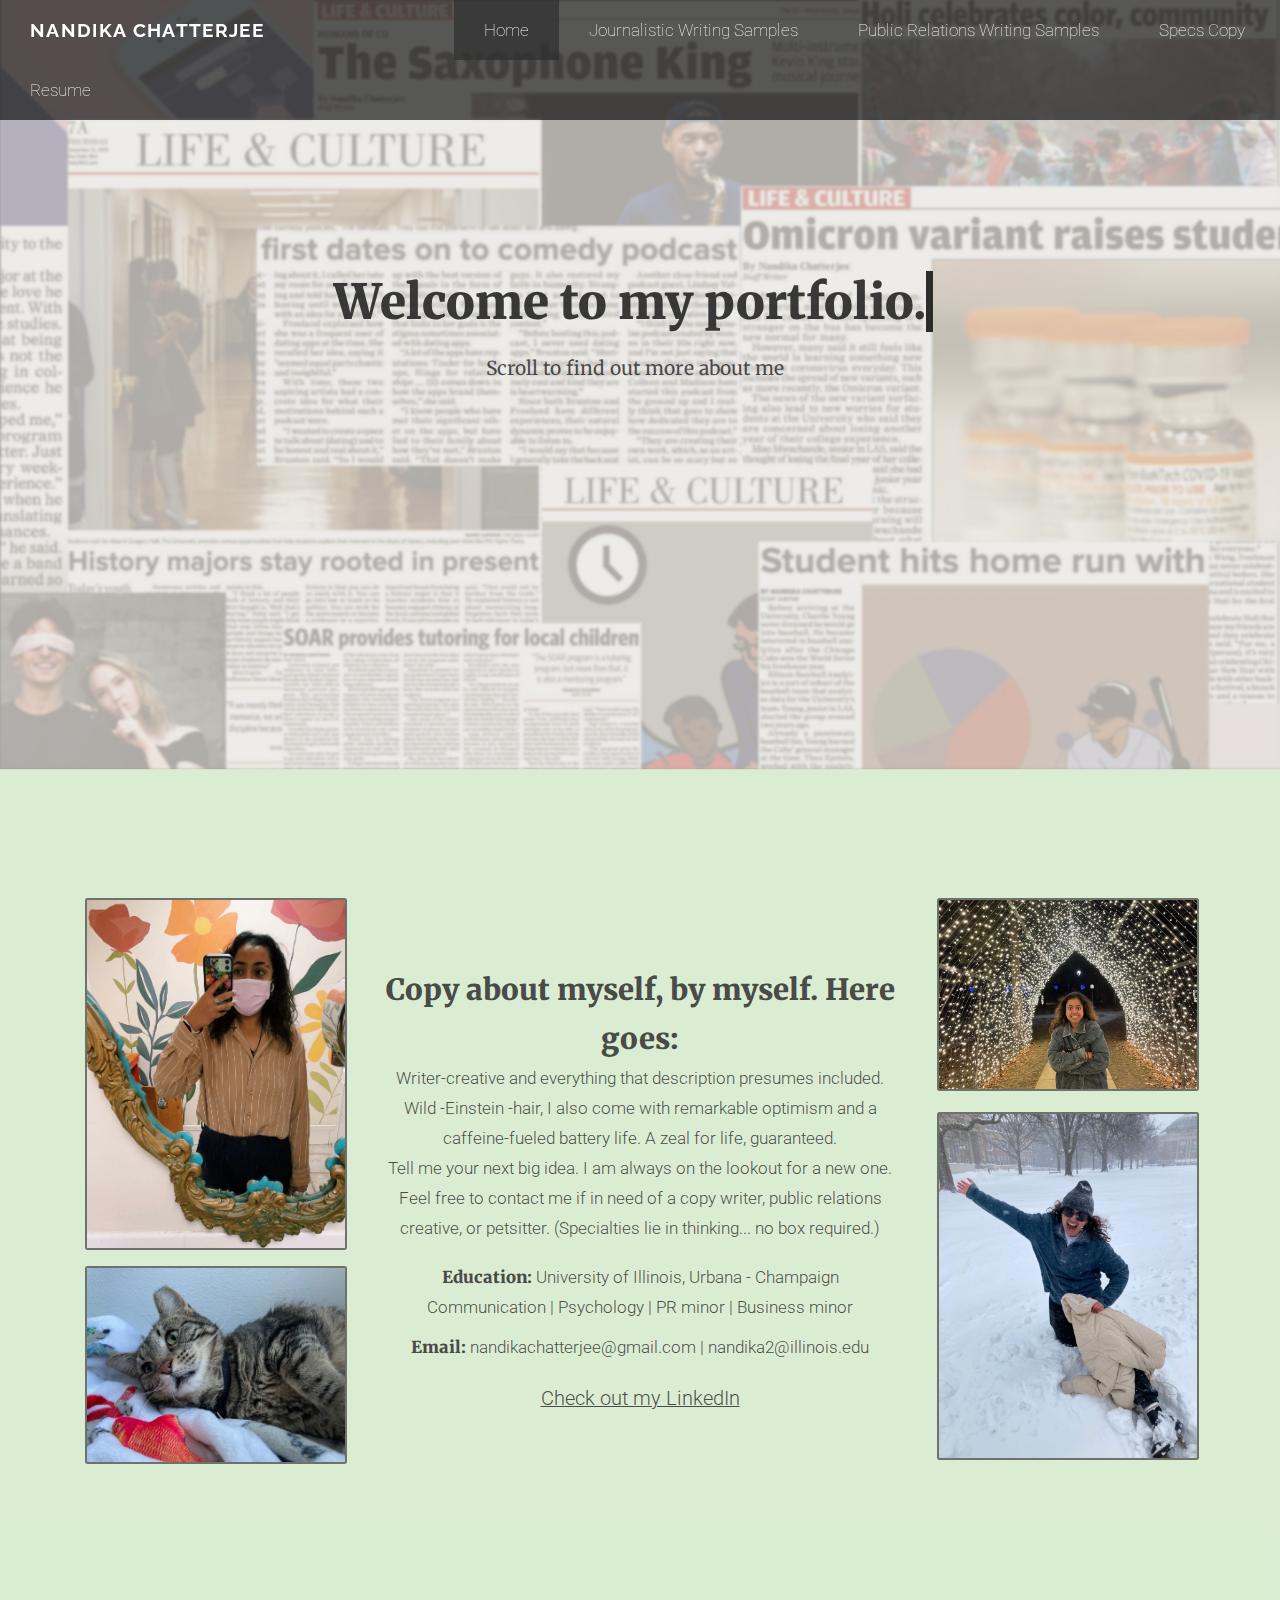
<file: index.html>
<!DOCTYPE html>
<html lang="en" style="background-color: #d6eccde1;">
    <head>
        <meta charset="utf-8" />
        <meta http-equiv="x-ua-compatible" content="ie=edge">
        <link rel="stylesheet" type ="text/css" href="css/main.css">
        <link rel="preconnect" href="https://fonts.googleapis.com">
        <link rel="preconnect" href="https://fonts.gstatic.com" crossorigin>
        <link href="https://fonts.googleapis.com/css2?family=Lato:wght@700&family=Roboto:wght@100&display=swap" rel="stylesheet">   
        <link rel="stylesheet" href="https://cdnjs.cloudflare.com/ajax/libs/font-awesome/4.7.0/css/font-awesome.min.css">
        <meta name="viewport" content="width=device-width, initial-scale=1.0, maximum-scale=1.0">
        <title>Nandika Chatterjee</title>
    </head>
    <body>
        <!-- <div class="nav">
            <ul>
                <a class="brand">NANDIKA CHATTERJEE</a>
              <li><a href="index.html" class="nav-link">Home</a></li>
              <li><a href="journalistic.html" class="nav-link">Journalistic Writing Samples</a></li>
              <li><a href="publicrelations.html" class="nav-link">Public Relations Writing Samples</a></li>
              <li><a href="specscopy.html" class="nav-link">Specs Copy</a></li>
              <li><a href="resume.html" class="nav-link">Resume</a></li>
            </ul>
          </div> -->

          <div class="topnav" id="myTopnav">
            <a class="nav-link" id="brand">NANDIKA CHATTERJEE</a>
            <a href="index.html" class="nav-link">Home</a>
            <a href="journalistic.html" >Journalistic Writing Samples</a>
            <a href="publicrelations.html" >Public Relations Writing Samples</a>
            <a href="specscopy.html" >Specs Copy</a>
            <a href="resume.html" >Resume</a>
            <a href="javascript:void(0);" class="icon" onclick="myFunction()">
              <i class="fa fa-bars"></i>
            </a>
          </div>

          <div class="home-listing">

                <img class="home-image" src="assets/homebg.png">

            <div class="typewriter">
                <h1>Welcome to my portfolio.</h1> <br>
                
              </div>
              <div class="about-prompt"><h6 style="font-family: 'Merriweather'; ">Scroll to find out more about me</h6></div>
        </div>

        <div class="about-page">

            
            <div class="about-section"><h2>Copy about myself, by myself. Here goes:</h2>
                <br><p style="line-height: 30px;">Writer-creative and everything that description presumes included.<br> Wild -Einstein -hair, I also come with remarkable optimism and a caffeine-fueled battery life. A zeal for life, guaranteed.<br> Tell me your next big idea. I am always on the lookout for a new one. <br>Feel free to contact me if in need of a copy writer, public relations creative, or petsitter. 
                (Specialties lie in thinking... no box required.)</p> <br>
            
                <br><p style="font-family: 'Merriweather'; font-weight: 900; line-height: 30px;">Education: </p><p style="line-height: 30px;">University of Illinois, Urbana - Champaign <br> Communication | Psychology | PR minor | Business minor</p>

                <br><p style="font-family: 'Merriweather'; font-weight: 900;line-height: 50px;">Email: </p><p style="line-height: 50px;">nandikachatterjee@gmail.com | nandika2@illinois.edu 

                <br><a style="font-weight: 900;color:rgba(46, 46, 46, 0.849); font-size: larger; font-weight: 300;display: inline;vertical-align: top;line-height: 50px;" href="https://www.linkedin.com/in/nandika-chatterjee">Check out my LinkedIn</a>
            
            </div>
            <img class="img1"  src="assets/about1.jpg">
            <img class="img2" src="assets/about2.jpg">


            <img class="img3"  src="assets/about3.JPG">
            <img class="img4"  src="assets/about4.JPG">
        </div>


        <script>
            function myFunction() {
              var x = document.getElementById("myTopnav");
              if (x.className === "topnav") {
                x.className += " responsive";
              } else {
                x.className = "topnav";
              }
            }
        </script>
          
    

    
        </body>
</html>
</file>
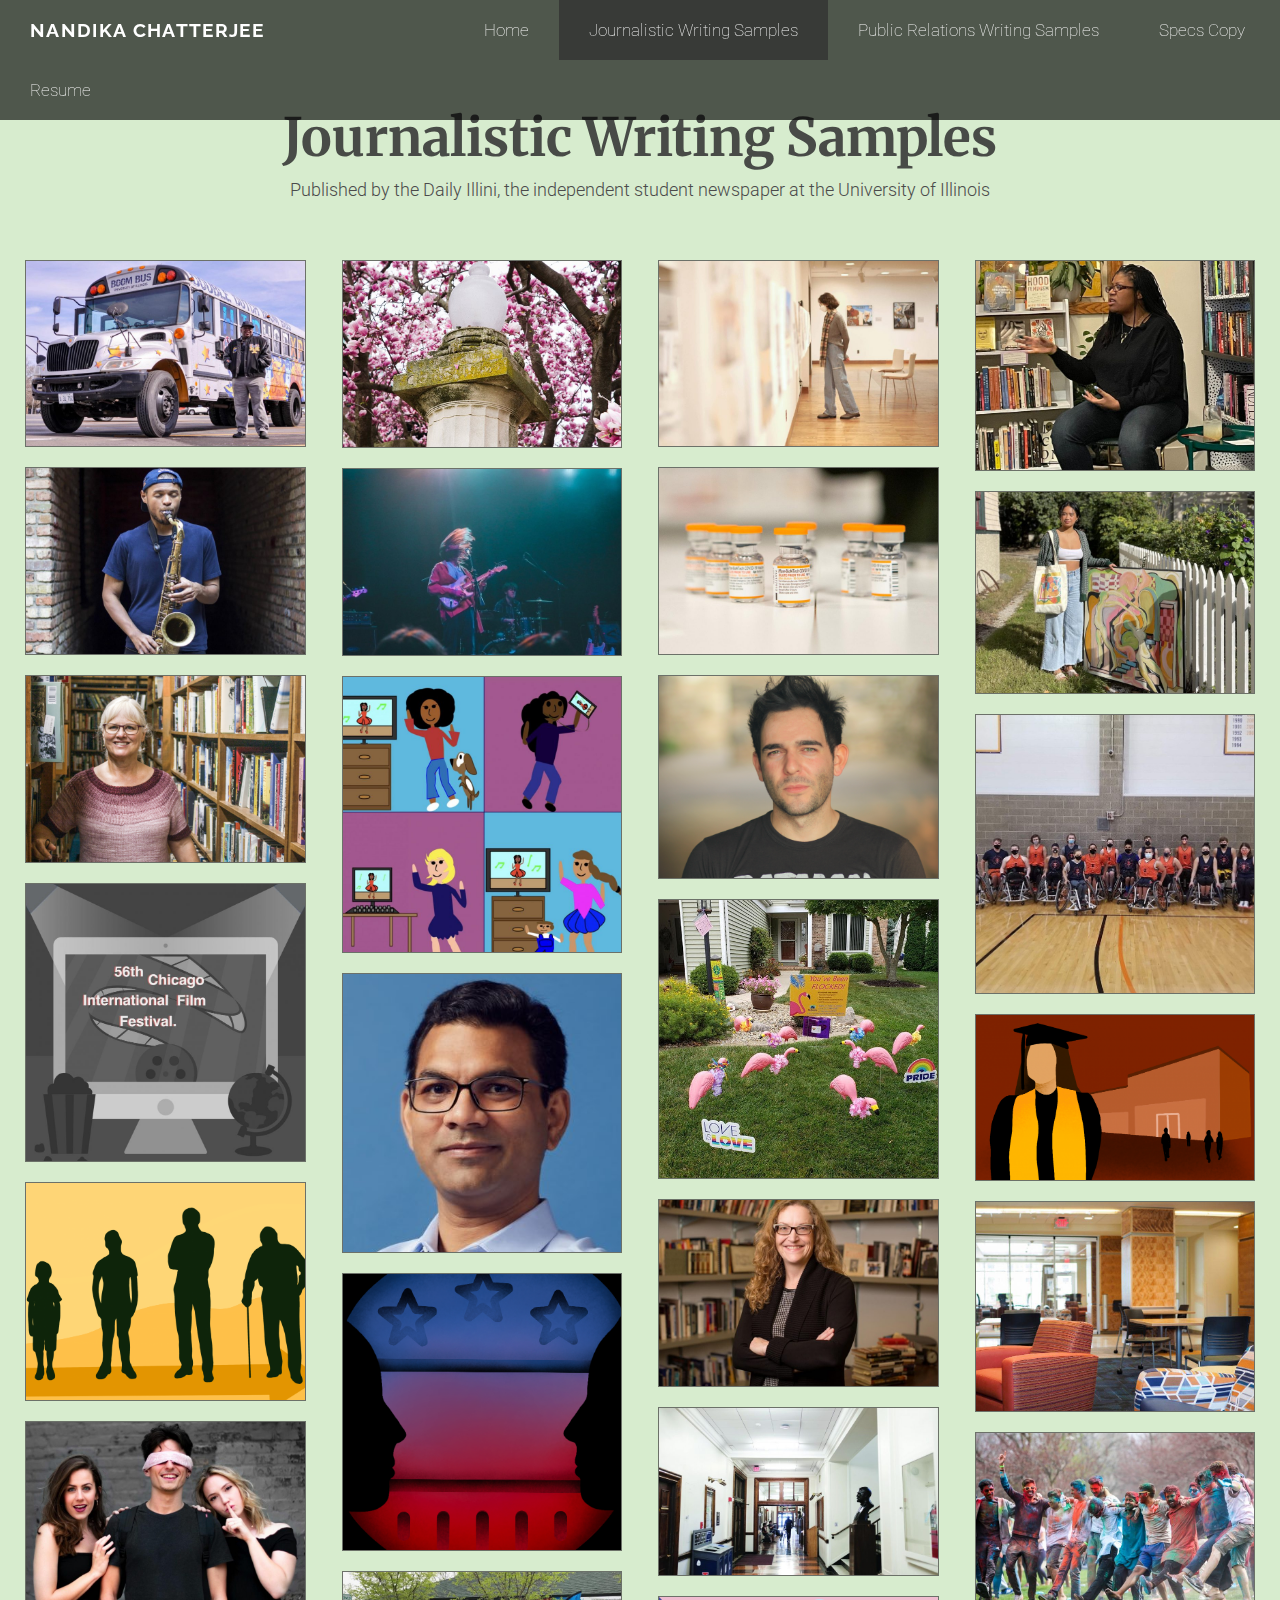
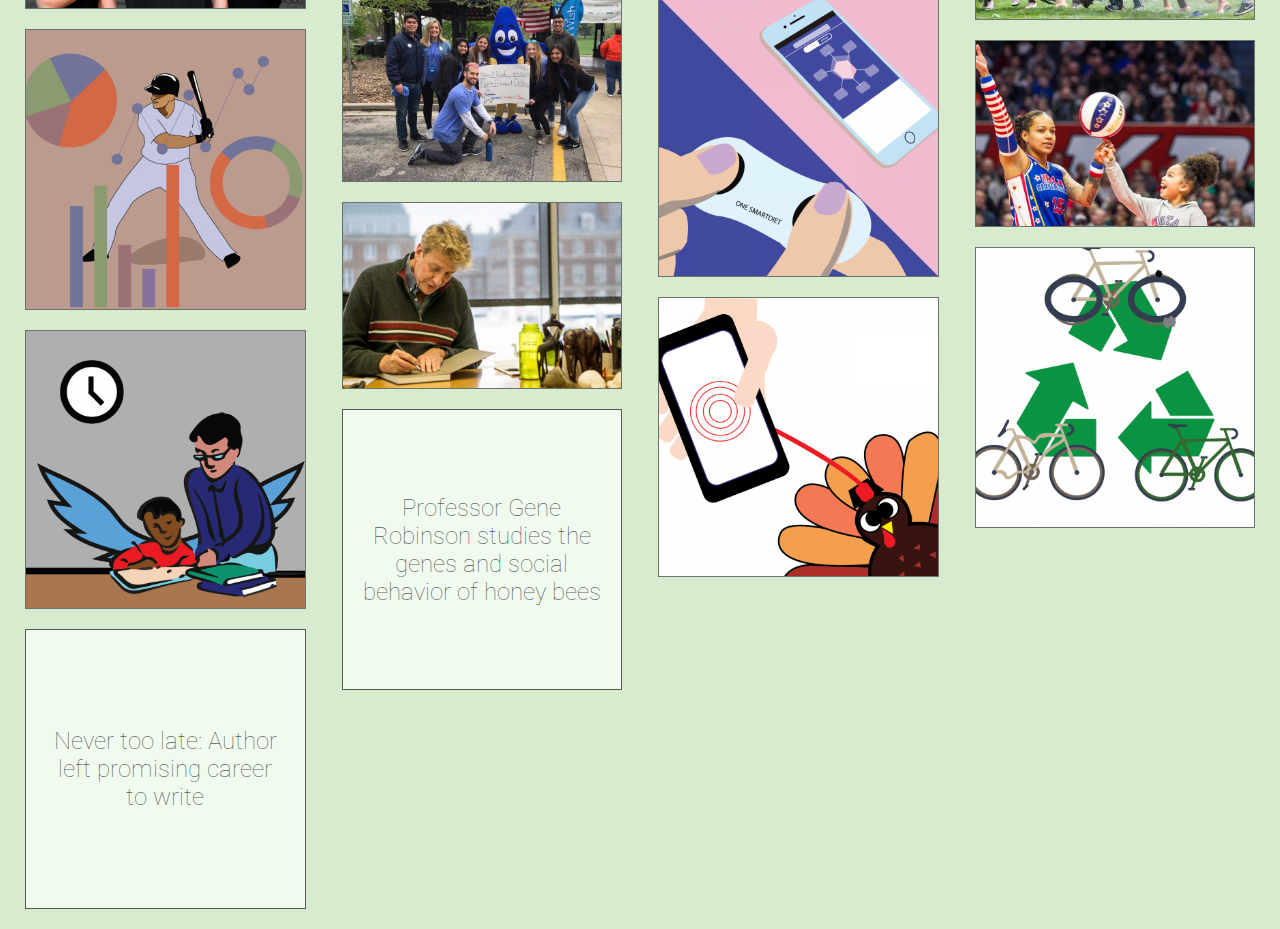
<file: journalistic.html>
<!DOCTYPE html>
<html lang="en" style="background-color: #d6eccde1;">
    <head>
        <meta charset="utf-8" />
        <meta http-equiv="x-ua-compatible" content="ie=edge">
        <link rel="stylesheet" type ="text/css" href="css/main.css">
        <link rel="preconnect" href="https://fonts.googleapis.com">
        <link rel="preconnect" href="https://fonts.gstatic.com" crossorigin>
        <link href="https://fonts.googleapis.com/css2?family=Lato:wght@700&family=Roboto:wght@100&display=swap" rel="stylesheet">   
        <link rel="stylesheet" href="https://cdnjs.cloudflare.com/ajax/libs/font-awesome/4.7.0/css/font-awesome.min.css">
        <meta name="viewport" content="width=device-width, initial-scale=1.0, maximum-scale=1.0">
        <title>Journalistic Writing</title>
    </head>
    <body style="background-color: #d6eccde1;">
      <div class="topnav" id="myTopnav">
        <a class="nav-link" id="brand">NANDIKA CHATTERJEE</a>
        <a href="index.html" >Home</a>
        <a href="journalistic.html" class="nav-link">Journalistic Writing Samples</a>
        <a href="publicrelations.html" >Public Relations Writing Samples</a>
        <a href="specscopy.html" >Specs Copy</a>
        <a href="resume.html" >Resume</a>
        <a href="javascript:void(0);" class="icon" onclick="myFunction()">
          <i class="fa fa-bars"></i>
        </a>
      </div>

        <div class="page-title"><h2 >Journalistic Writing Samples</h2>
        <h6>Published by the Daily Illini, the independent student newspaper at the University of Illinois</h6></div>


            <div class="grid-row">

              <!---------------------- column 1 ---------------------->

                <div class="grid-col"> 

                  <article id="500" class="journalistic-listing">
                    <a href="https://dailyillini.com/featured/2022/02/23/professor-uses-hip-hop-to-turn-the-tables-on-education/" class="journalistic-title">Professor uses hip-hop to turn the tables on education</a>
                    <div class="journalistic-image">
                        <img src="journalisticimages/500.jpeg">
                    </div>
                  </article>

                  <article id="211" class="journalistic-listing">
                    <a href="https://dailyillini.com/life_and_culture-stories/2022/01/17/humans-of-cu-kevin-king-the-saxophone-king/" class="journalistic-title">Kevin King, the saxophone king</a>
                    <div class="journalistic-image">
                        <img src="journalisticimages/211.jpeg">		
                    </div>
                  </article>

                  <article id="208" class="journalistic-listing">
                    <a href="https://dailyillini.com/special-sections/humans-of-cu/2021/10/13/the-woman-with-her-nose-in-a-book-shop/" class="journalistic-title">The woman with her nose in a book shop</a>
                    <div class="journalistic-image">
                        <img src="journalisticimages/208.png">	
                    </div>
                  </article>

                  <article id="404" class="journalistic-listing">
                    <a href="https://dailyillini.com/life_and_culture-stories/2020/10/26/film-festival-explores-digital-cinema-communities/" class="journalistic-title">Film festival explores digital cinema communities</a>
                    <div class="journalistic-image">
                        <img src="journalisticimages/404.jpeg">
                    </div>
                  </article>

                  <article id="304" class="journalistic-listing">
                    <a href="https://dailyillini.com/life_and_culture-stories/2020/09/10/webinar-series-battles-ageism-during-healthy-aging-month/" class="journalistic-title">Webinar series battles ageism during Healthy Aging Month</a>
                    <div class="journalistic-image">
                      <img src="journalisticimages/304.png">	
                    </div>
                  </article>

                  <article id="203" class="journalistic-listing">
                    <a href="https://dailyillini.com/life_and_culture-stories/2020/02/17/university-alumnae-bring-first-dates-on-to-comedy-podcast/" class="journalistic-title">University alumnae bring first dates on to comedy podcast</a>
                    <div class="journalistic-image">
                        <img src="journalisticimages/203.jpeg">		
                    </div>
                  </article>

                  <article id="102" class="journalistic-listing">
                    <a href="https://dailyillini.com/life_and_culture-stories/2019/03/11/students-analyze-data-baseball-team/ " class="journalistic-title">Student hits home run with analytics</a>
                    <div class="journalistic-image">
                        <img src="journalisticimages/102.png">		
                    </div>
                  </article>

                  <article id="301" class="journalistic-listing">
                    <a href="https://dailyillini.com/life_and_culture-stories/2019/01/22/soar-tutoring-helps-bilingual-students/" class="journalistic-title">SOAR provides tutoring for local children</a>
                    <div class="journalistic-image">
                        <img src="journalisticimages/301.png">		
                    </div>
                  </article>

                  <article id="200" id="pr-listing" class="journalistic-listing">
                    <a href="https://dailyillini.com/life_and_culture-stories/2018/10/19/never-too-late-author-left-promising-career-to-write/ " id="pr-listing" style= "font-weight: 100;"  class="journalistic-title">Never too late: Author left promising career to write</a>
                    <div class="journalistic-image">
                        <img src="journalisticimages/pr-white.jpeg">
                    </div>
                  </article>

            </div>

            <!---------------------- column 2 ---------------------->
          
            <div class="grid-col"> 

              <article id="310" class="journalistic-listing">
                <a href="https://dailyillini.com/life_and_culture-stories/2022/02/14/couples-embrace-cultural-influence-on-valentines-day-celebrations/" class="journalistic-title">Couples embrace cultural influence on Valentine’s Day celebrations</a>
                <div class="journalistic-image">
                  <img src="journalisticimages/310.jpeg">
                </div>
              </article>

              <article id="210" class="journalistic-listing">
                <a href="https://dailyillini.com/life_and_culture-stories/2021/12/29/humans-of-cu-the-musician-who-started-a-band/" class="journalistic-title">A man and his band</a>
                <div class="journalistic-image">
                      <img src="journalisticimages/210.jpeg">	
                </div>
              </article>

              <article id="307" class="journalistic-listing">
                <a ref="https://dailyillini.com/life_and_culture-stories/2020/12/22/latin-american-dance-sessions-go-virtual/" class="journalistic-title">Latin American dance sessions go virtual</a>
                <div class="journalistic-image">
                  <img src="journalisticimages/307.jpeg">	
                </div>
              </article>

              <article id="206" class="journalistic-listing">
                <a href="https://dailyillini.com/uncategorized/2020/09/30/tech-conference-reflections-projections-goes-virtual/" class="journalistic-title">Tech conference, Reflections Projections goes virtual</a>
                <div class="journalistic-image">
                    <img src="journalisticimages/206.jpeg">	
                </div>
              </article>

              <article id="205" class="journalistic-listing">
                <a href="https://dailyillini.com/life_and_culture-stories/2020/09/02/politics-pandemic-move-hand-in-hand/" class="journalistic-title">Politics, pandemic move hand in hand</a>
                <div class="journalistic-image">
                    <img src="journalisticimages/205.png">
                </div>
              </article>

              <article id="402" class="journalistic-listing">
                <a href="https://dailyillini.com/uncategorized/2020/01/27/wishmakers-embrace-empathy-through-charity/" class="journalistic-title">Wishmakers embrace empathy through charity</a>
                <div class="journalistic-image">
                    <img src="journalisticimages/402.jpeg">
                </div>
              </article>

              <article id="202" class="journalistic-listing">
                <a href="https://dailyillini.com/life_and_culture-stories/2019/02/26/geology-professor-inspires-students/ " class="journalistic-title">Geology professor inspires students with approach to science</a>
                <div class="journalistic-image">
                    <img src="journalisticimages/202.jpeg">		
                </div>
              </article>

              <article id="201"  class="journalistic-listing">
                <a href="https://dailyillini.com/life_and_culture-stories/2018/12/05/professor-gene-robinson-studies-the-genes-and-social-behavior-of-honey-bees/" id="pr-listing" style= "font-weight: 100;" class="journalistic-title">Professor Gene Robinson studies the genes and social behavior of honey bees</a>
                <div class="journalistic-image">
                    <img src="journalisticimages/pr-white.jpeg">		
                </div>
              </article>

              </div>

              <!---------------------- column 3 ---------------------->

              <div class="grid-col">

                <article id="309" class="journalistic-listing">
                  <a href="https://dailyillini.com/featured/features-top-stories/2022/02/12/art-exhibit-empowers-formally-incarcerated-voices/" class="journalistic-title">Art exhibit empowers formally incarcerated voices</a>
                  <div class="journalistic-image">
                    <img src="journalisticimages/309.jpeg">
                  </div>
                </article>

                <article id="308" class="journalistic-listing">
                  <a href="https://dailyillini.com/life_and_culture-stories/2021/12/08/omicron-variant/" class="journalistic-title">Concerns arise amid Omicron variant spike</a>
                  <div class="journalistic-image">
                    <img src="journalisticimages/308.jpeg">
                  </div>
                </article>

                <article id="207" class="journalistic-listing">
                  <a href="https://dailyillini.com/life_and_culture-stories/2020/12/01/give-voice-to-the-arts-matthew-lee-erlbach/" class="journalistic-title">Give voice to the arts: Matthew-Lee Erlbach</a>
                  <div class="journalistic-image">
                      <img src="journalisticimages/207.png">		
                  </div>
                </article>

                <article id="403" class="journalistic-listing">
                  <a href="https://dailyillini.com/uncategorized/2020/09/29/flamingo-flocking-fundraiser-celebrates-september-pride/" class="journalistic-title">Flamingo Flocking Fundraiser celebrates September Pride</a>
                  <div class="journalistic-image">
                      <img src="journalisticimages/403.jpeg">
                  </div>
                </article>

                <article id="204" class="journalistic-listing">
                  <a href="https://dailyillini.com/life_and_culture-stories/2020/05/15/cara-finnegan/ " class="journalistic-title">Cara Finnegan sees life in photographs</a>
                  <div class="journalistic-image">
                      <img src="journalisticimages/204.jpeg">	
                  </div>
                </article>

                <article id="302" class="journalistic-listing">
                  <a href="https://dailyillini.com/life_and_culture-stories/2019/12/11/history-majors-remain-rooted-present/" class="journalistic-title">History majors remain rooted in the present</a>
                  <div class="journalistic-image">
                      <img src="journalisticimages/302.jpeg">	
                  </div>
                </article>

                <article id="101" class="journalistic-listing">
                  <a href="https://dailyillini.com/life_and_culture-stories/2019/02/18/one-smart-diet-device-monitors-health/" class="journalistic-title">One Smart Diet device monitors health</a>
                  <div class="journalistic-image">
                      <img src="journalisticimages/101.png">	
                  </div>
                </article>

                <article id="100" class="journalistic-listing">
                  <a href="https://dailyillini.com/life_and_culture-stories/2018/11/13/graduate-students-track-turkey-behavior/ " class="journalistic-title">Graduate students track turkey behavior</a>
                  <div class="journalistic-image">
                      <img src="journalisticimages/100.png">
                  </div>
                </article>

              </div>

              <!---------------------- column 4 ---------------------->

              <div class="grid-col"> 

                <article id="212" class="journalistic-listing">
                  <a href="https://dailyillini.com/life_and_culture-stories/2022/01/24/university-alum-bestselling-author-mikki-kendall-discusses-hood-feminism-at-the-literary/" class="journalistic-title">University alum, bestselling author Mikki Kendall discusses ‘Hood Feminism’ at The Literary</a>
                  <div class="journalistic-image">
                      <img src="journalisticimages/212.jpeg">	
                  </div>
                </article>

                <article id="209" class="journalistic-listing">
                  <a href="https://dailyillini.com/life_and_culture-stories/2021/10/29/humans-of-cu-an-artists-thank-you/" class="journalistic-title">Humans of CU: An artists’ thank you</a>
                  <div class="journalistic-image">
                    <img src="journalisticimages/209.jpeg">		
                  </div>
                </article>

                <article id="306" class="journalistic-listing">
                  <a href="https://dailyillini.com/life_and_culture-stories/2020/11/17/grant-revolutionizes-wheelchair-basketball-program/" class="journalistic-title">Grant revolutionizes wheelchair basketball program</a>
                  <div class="journalistic-image">
                    <img src="journalisticimages/306.jpeg">
                  </div>
                </article>

                <article id="305" class="journalistic-listing">
                  <a href="https://dailyillini.com/uncategorized/2020/09/23/covid-19-business-fellowship-program-helps-change-lives/" class="journalistic-title">COVID-19 Business Fellowship Program helps change lives</a>
                  <div class="journalistic-image">
                    <img src="journalisticimages/305.png">
                  </div>
                </article>

                <article id="303" class="journalistic-listing">
                  <a href="https://dailyillini.com/covid-10/2020/04/13/ras-readjust-to-empty-residence-halls/ " class="journalistic-title">Resident advisers readjust to empty residence halls</a>
                  <div class="journalistic-image">
                      <img src="journalisticimages/303.jpeg">
                  </div>
                </article>

                <article id="401" class="journalistic-listing">
                  <a href="https://dailyillini.com/life_and_culture-stories/2019/04/11/holi-celebrates-color-community/" class="journalistic-title">Holi celebrates color, community</a>
                  <div class="journalistic-image">
                    <img src="journalisticimages/401.jpeg">
                  </div>
                </article>

                <article id="400" class="journalistic-listing">
                  <a href="https://dailyillini.com/life_and_culture-stories/2019/01/26/harlem-globetrotters-state-farm-center/" class="journalistic-title">Harlem Globetrotters light up State Farm Center</a>
                  <div class="journalistic-image">
                    <img src="journalisticimages/400.jpeg">	
                  </div>
                </article>

                <article id="300" class="journalistic-listing">
                  <a href="https://dailyillini.com/life_and_culture-stories/2018/11/01/enactus-project-circle-cycle-clears-bike-clutter/" class="journalistic-title">Enactus project Circle Cycle clears bike clutter</a>
                  <div class="journalistic-image">
                      <img src="journalisticimages/300.png">	
                  </div>
                </article>
                  
              </div>
          
            </div>
            
            <script>
              function myFunction() {
                var x = document.getElementById("myTopnav");
                if (x.className === "topnav") {
                  x.className += " responsive";
                } else {
                  x.className = "topnav";
                }
              }
          </script>
            
      
  
      
          </body>
  </html>
</file>
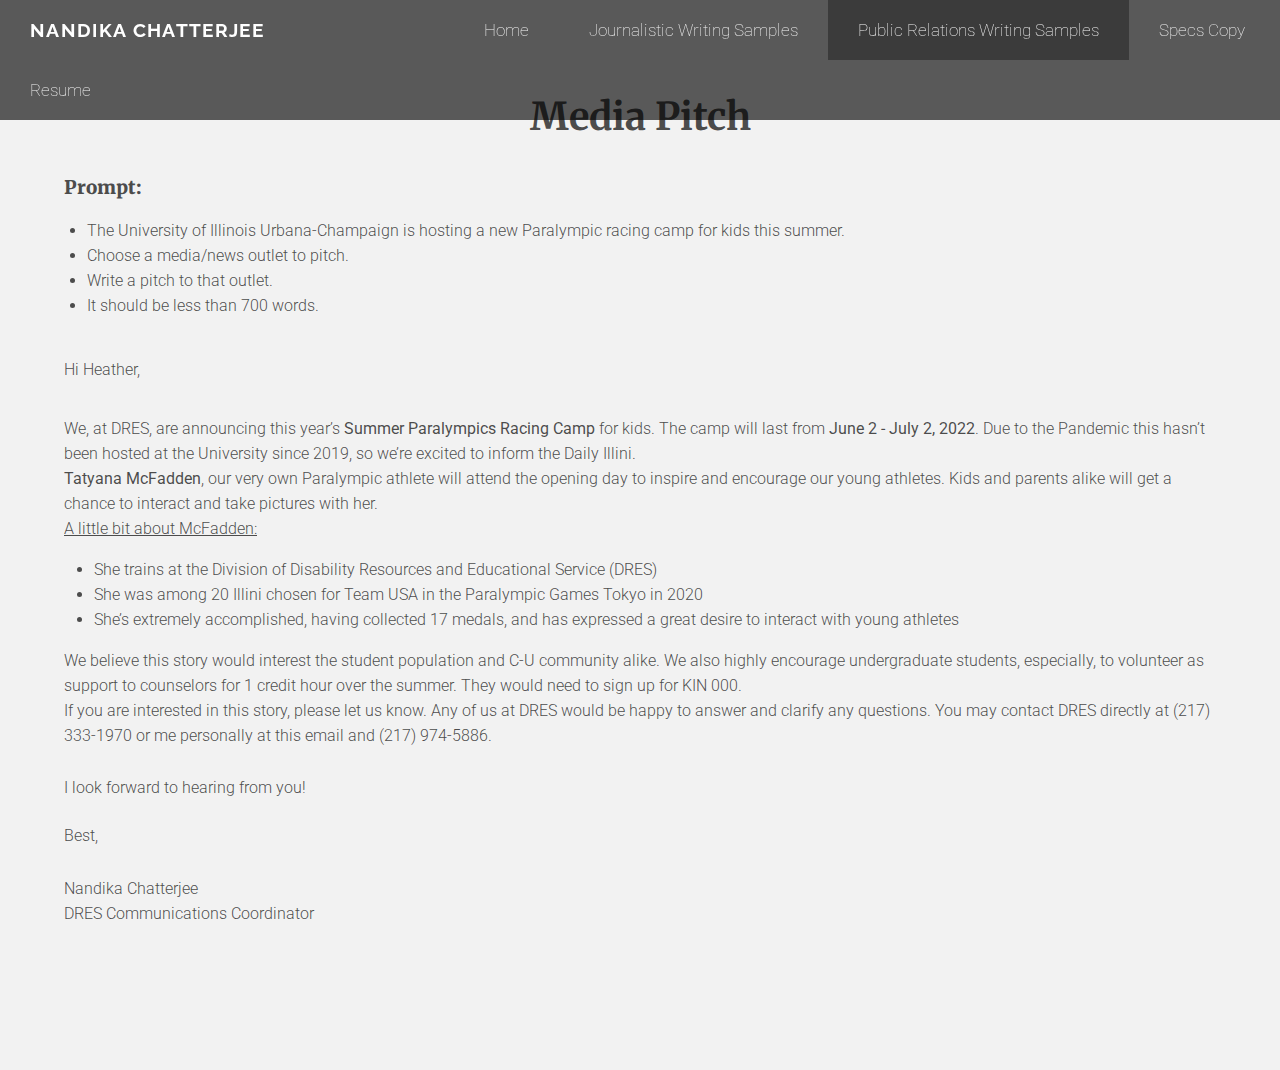
<file: mediapitch.html>
<!DOCTYPE html>
<html lang="en">
    <head>
        <meta charset="utf-8" />
        <meta http-equiv="x-ua-compatible" content="ie=edge">
        <link rel="stylesheet" type ="text/css" href="css/main.css">
        <link rel="preconnect" href="https://fonts.googleapis.com">
        <link rel="preconnect" href="https://fonts.gstatic.com" crossorigin>
        <link href="https://fonts.googleapis.com/css2?family=Lato:wght@700&family=Roboto:wght@100&display=swap" rel="stylesheet">   
        <link rel="stylesheet" href="https://cdnjs.cloudflare.com/ajax/libs/font-awesome/4.7.0/css/font-awesome.min.css">
        <meta name="viewport" content="width=device-width, initial-scale=1.0, maximum-scale=1.0">
        <title>Media Pitch</title>
    </head>
    <body>
      <div class="topnav" id="myTopnav">
        <a class="nav-link" id="brand">NANDIKA CHATTERJEE</a>
        <a href="index.html" >Home</a>
        <a href="journalistic.html" >Journalistic Writing Samples</a>
        <a href="publicrelations.html" class="nav-link">Public Relations Writing Samples</a>
        <a href="specscopy.html" >Specs Copy</a>
        <a href="resume.html" >Resume</a>
        <a href="javascript:void(0);" class="icon" onclick="myFunction()">
          <i class="fa fa-bars"></i>
        </a>
      </div>

          <div class="pr-page-title"><h2 >Media Pitch </h2></div>

          <div class="pr-prompt"><h3 >Prompt:</h3> <ul>
            <li>The University of Illinois Urbana-Champaign is hosting a new Paralympic racing camp for kids this summer.</li>
            <li>Choose a media/news outlet to pitch.</li>
            <li>Write a pitch to that outlet.</li>
            <li>It should be less than 700 words.</li>
        </ul></div>

          <div class="pr-obj" >
        <p style="line-height: 32px;margin-bottom: 30px;">Hi Heather, </p>
        <p style="line-height: 25px;">We, at DRES, are announcing this year’s <strong>Summer Paralympics Racing Camp</strong> for kids. The camp will last from <strong> June 2 - July 2, 2022</strong>. Due to the Pandemic this hasn’t been hosted at the University since 2019, so we’re excited to inform the Daily Illini.  <br>
        <strong>Tatyana McFadden</strong>, our very own Paralympic athlete will attend the opening day to inspire and encourage our young athletes. Kids and parents alike will get a chance to interact and take pictures with her. <br>
        <u>A little bit about McFadden:</u>  </p>
        <ul style="line-height: 25px; margin-left: 30px;">
            <li>She trains at the Division of Disability Resources and Educational Service (DRES) </li>
            <li>She was among 20 Illini chosen for Team USA in the Paralympic Games Tokyo in 2020</li>
            <li>She’s extremely accomplished, having collected 17 medals, and has expressed a great desire to interact with young athletes </li>
        </ul>
        <p style="line-height: 25px;">We believe this story would interest the student population and C-U community alike. We also highly encourage undergraduate students, especially, to volunteer as support to counselors for 1 credit hour over the summer. They would need to sign up for KIN 000.   <br>
        If you are interested in this story, please let us know. Any of us at DRES would be happy to answer and clarify any questions. You may contact DRES directly at (217) 333-1970 or me personally at this email and (217) 974-5886. </p>
        <p style="line-height: 48px;">I look forward to hearing from you! <br>

        Best,</p> 
        <p style="line-height: 25px;">
          Nandika Chatterjee <br>
          DRES Communications Coordinator </p>

    </div>
    <script>
      function myFunction() {
        var x = document.getElementById("myTopnav");
        if (x.className === "topnav") {
          x.className += " responsive";
        } else {
          x.className = "topnav";
        }
      }
  </script>
    



  </body>
</html>
</file>
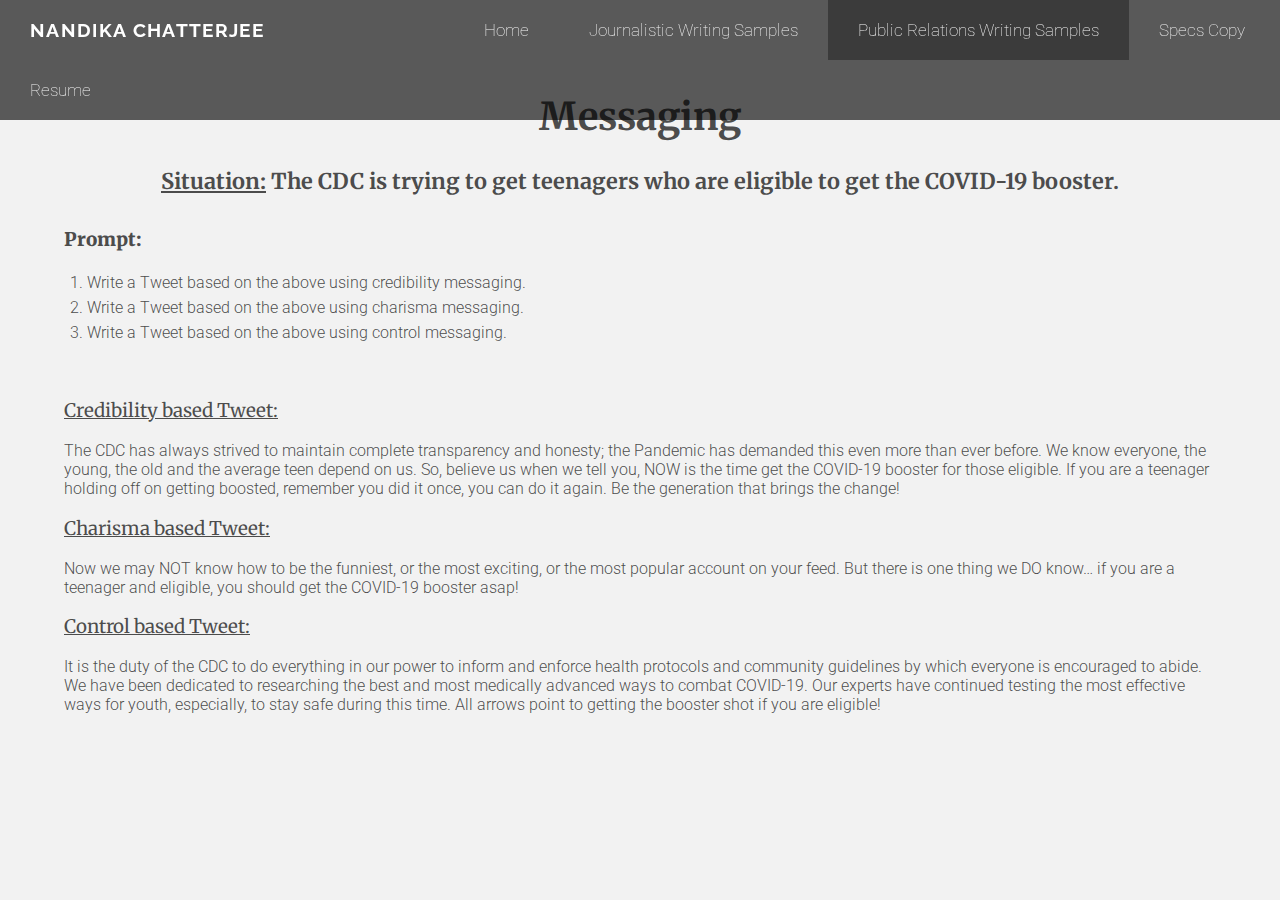
<file: messaging.html>
<!DOCTYPE html>
<html lang="en">
    <head>
        <meta charset="utf-8" />
        <meta http-equiv="x-ua-compatible" content="ie=edge">
        <link rel="stylesheet" type ="text/css" href="css/main.css">
        <link rel="preconnect" href="https://fonts.googleapis.com">
        <link rel="preconnect" href="https://fonts.gstatic.com" crossorigin>
        <link href="https://fonts.googleapis.com/css2?family=Lato:wght@700&family=Roboto:wght@100&display=swap" rel="stylesheet">   
        <link rel="stylesheet" href="https://cdnjs.cloudflare.com/ajax/libs/font-awesome/4.7.0/css/font-awesome.min.css">
        <meta name="viewport" content="width=device-width, initial-scale=1.0, maximum-scale=1.0">
        <title>Messaging</title>
    </head>
    <body>
      <div class="topnav" id="myTopnav">
        <a class="nav-link" id="brand">NANDIKA CHATTERJEE</a>
        <a href="index.html" >Home</a>
        <a href="journalistic.html" >Journalistic Writing Samples</a>
        <a href="publicrelations.html" class="nav-link">Public Relations Writing Samples</a>
        <a href="specscopy.html" >Specs Copy</a>
        <a href="resume.html" >Resume</a>
        <a href="javascript:void(0);" class="icon" onclick="myFunction()">
          <i class="fa fa-bars"></i>
        </a>
      </div>

      <div class="pr-page-title"><h2>Messaging</h2>
        <h2 style="font-size: 1.7em; font-weight: 700;padding-top: 10px;"><u>Situation:</u> The CDC is trying to get teenagers who are eligible to get the COVID-19 booster. </h2></div>
        
        <div class="pr-prompt"><h3 >Prompt:</h3> <ol>
                <li>Write a Tweet based on the above using credibility messaging.</li>
                <li>Write a Tweet based on the above using charisma messaging.</li>
                <li>Write a Tweet based on the above using control messaging.</li>
        </ol></div>
          
            
        <div class="pr-obj">
              <h3 style="font-weight: 400;"><u>Credibility based Tweet:</u> </h3>
        <p>The CDC has always strived to maintain complete transparency and honesty; the Pandemic has demanded this even more than ever before. We know everyone, the young, the old and the average teen depend on us. So, believe us when we tell you, NOW is the time get the COVID-19 booster for those eligible. If you are a teenager holding off on getting boosted, remember you did it once, you can do it again. Be the generation that brings the change! </p>
        <h3 style="font-weight: 400;"><u>Charisma based Tweet:</u> </h3>
        <p>Now we may NOT know how to be the funniest, or the most exciting, or the most popular account on your feed. But there is one thing we DO know… if you are a teenager and eligible, you should get the COVID-19 booster asap! </p>
        <h3 style="font-weight: 400;"><u>Control based Tweet:</u></h3>
        <p>It is the duty of the CDC to do everything in our power to inform and enforce health protocols and community guidelines by which everyone is encouraged to abide. We have been dedicated to researching the best and most medically advanced ways to combat COVID-19. Our experts have continued testing the most effective ways for youth, especially, to stay safe during this time. All arrows point to getting the booster shot if you are eligible! </p>
      </div>
      <script>
        function myFunction() {
          var x = document.getElementById("myTopnav");
          if (x.className === "topnav") {
            x.className += " responsive";
          } else {
            x.className = "topnav";
          }
        }
    </script>
      



    </body>
</html>
</file>
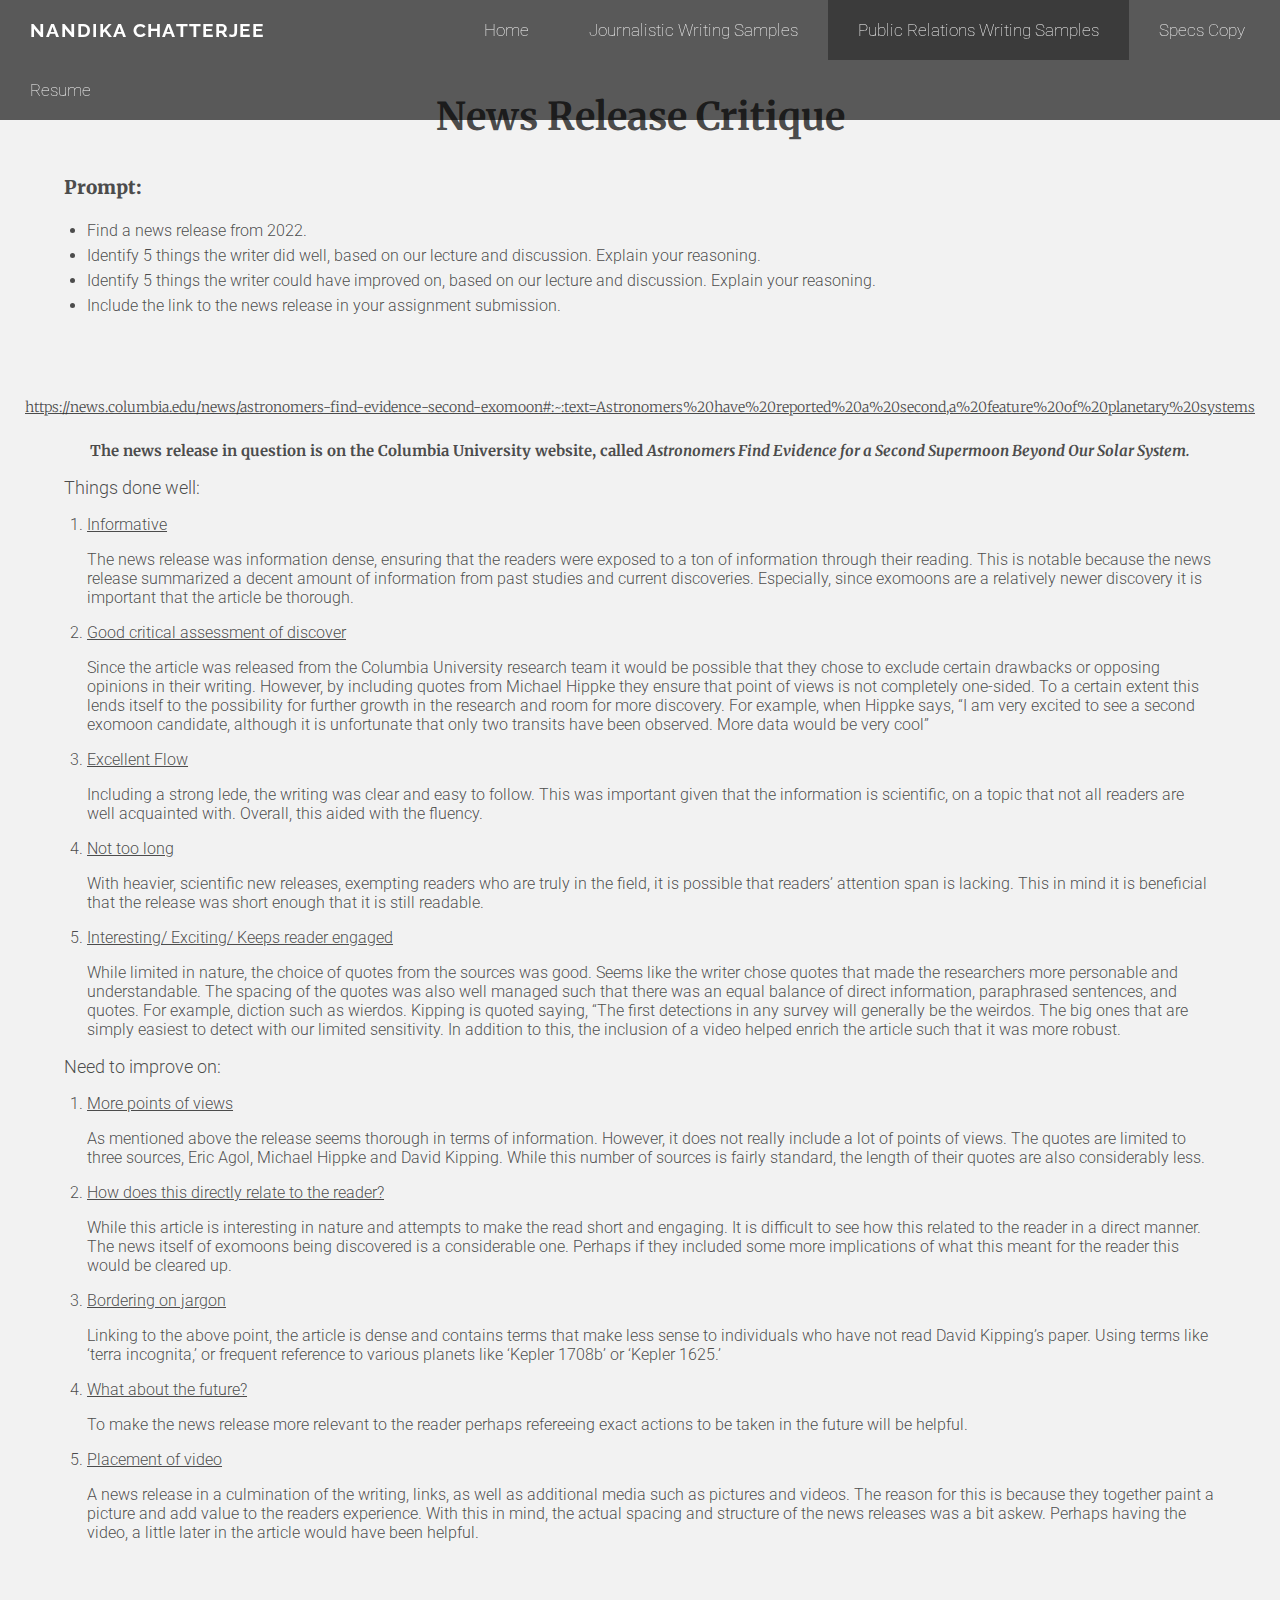
<file: newsrelease.html>
<!DOCTYPE html>
<html lang="en">
    <head>
        <meta charset="utf-8" />
        <meta http-equiv="x-ua-compatible" content="ie=edge">
        <link rel="stylesheet" type ="text/css" href="css/main.css">
        <link rel="preconnect" href="https://fonts.googleapis.com">
        <link rel="preconnect" href="https://fonts.gstatic.com" crossorigin>
        <link href="https://fonts.googleapis.com/css2?family=Lato:wght@700&family=Roboto:wght@100&display=swap" rel="stylesheet">   
        <link rel="stylesheet" href="https://cdnjs.cloudflare.com/ajax/libs/font-awesome/4.7.0/css/font-awesome.min.css">
        <meta name="viewport" content="width=device-width, initial-scale=1.0, maximum-scale=1.0">
        <title>News Release Critique</title>
    </head>
    <body>
        <div class="topnav" id="myTopnav">
            <a class="nav-link" id="brand">NANDIKA CHATTERJEE</a>
            <a href="index.html" >Home</a>
            <a href="journalistic.html" >Journalistic Writing Samples</a>
            <a href="publicrelations.html" class="nav-link">Public Relations Writing Samples</a>
            <a href="specscopy.html" >Specs Copy</a>
            <a href="resume.html" >Resume</a>
            <a href="javascript:void(0);" class="icon" onclick="myFunction()">
              <i class="fa fa-bars"></i>
            </a>
          </div>
          


        <div class="pr-page-title"><h2>News Release Critique</h2></div>
            
        
        <div class="pr-prompt"><h3 >Prompt:</h3> <ul>
                <li>Find a news release from 2022.</li>
                <li>Identify 5 things the writer did well, based on our lecture and discussion. Explain your reasoning.</li>
                <li>Identify 5 things the writer could have improved on, based on our lecture and discussion. Explain your reasoning.</li>
                <li>Include the link to the news release in your assignment submission.</li>
            </ul></div>
            
            <div class="pr-page-title"><a style="font-size: 1.1em; color:rgba(46, 46, 46, 0.849); font-weight: 300;" href="https://news.columbia.edu/news/astronomers-find-evidence-second-exomoon#:~:text=Astronomers%20have%20reported%20a%20second,a%20feature%20of%20planetary%20systems " target="_blank">
                https://news.columbia.edu/news/astronomers-find-evidence-second-exomoon#:~:text=Astronomers%20have%20reported%20a%20second,a%20feature%20of%20planetary%20systems </a>
                <br>

                <h3 style="padding-top: 10px;">The news release in question is on the Columbia University website, called <i>Astronomers Find Evidence for a Second Supermoon Beyond Our Solar System.</i> </h3>
        
            </div>
    

            <div class="pr-obj">

        
        <p style="font-size: 1.1em;">Things done well: </p>
        <ol>
            <li><u>Informative</u><p>The news release was information dense, ensuring that the readers were exposed to a ton of information through their reading. This is notable because the news release summarized a decent amount of information from past studies and current discoveries. Especially, since exomoons are a relatively newer discovery it is important that the article be thorough.  
                </p>
            </li>
            <li><u>Good critical assessment of discover  </u><p>Since the article was released from the Columbia University research team it would be possible that they chose to exclude certain drawbacks or opposing opinions in their writing. However, by including quotes from Michael Hippke they ensure that point of views is not completely one-sided. To a certain extent this lends itself to the possibility for further growth in the research and room for more discovery. For example, when Hippke says, “I am very excited to see a second exomoon candidate, although it is unfortunate that only two transits have been observed. More data would be very cool” </p>
            </li>
            <li><u>Excellent Flow</u><p>Including a strong lede, the writing was clear and easy to follow. This was important given that the information is scientific, on a topic that not all readers are well acquainted with. Overall, this aided with the fluency. </p>
            </li>
            <li><u>Not too long </u><p>With heavier, scientific new releases, exempting readers who are truly in the field, it is possible that readers’ attention span is lacking. This in mind it is beneficial that the release was short enough that it is still readable.  </p>
            </li>
            <li><u>Interesting/ Exciting/ Keeps reader engaged </u><p>While limited in nature, the choice of quotes from the sources was good. Seems like the writer chose quotes that made the researchers more personable and understandable. The spacing of the quotes was also well managed such that there was an equal balance of direct information, paraphrased sentences, and quotes. For example, diction such as wierdos. Kipping is quoted saying, “The first detections in any survey will generally be the weirdos. The big ones that are simply easiest to detect with our limited sensitivity. In addition to this, the inclusion of a video helped enrich the article such that it was more robust.  </p>
            </li>
        </ol>

        <p style="font-size: 1.1em;">Need to improve on: </p>
        <ol>
            <li><u>More points of views </u><p>As mentioned above the release seems thorough in terms of information. However, it does not really include a lot of points of views. The quotes are limited to three sources, Eric Agol, Michael Hippke and David Kipping. While this number of sources is fairly standard, the length of their quotes are also considerably less.  </p>
            </li>
            <li><u>How does this directly relate to the reader? </u><p>While this article is interesting in nature and attempts to make the read short and engaging. It is difficult to see how this related to the reader in a direct manner. The news itself of exomoons being discovered is a considerable one. Perhaps if they included some more implications of what this meant for the reader this would be cleared up. </p>
            </li>
            <li><u>Bordering on jargon</u><p>Linking to the above point, the article is dense and contains terms that make less sense to individuals who have not read David Kipping’s paper. Using terms like ‘terra incognita,’ or frequent reference to various planets like ‘Kepler 1708b’ or ‘Kepler 1625.’ </p>
            </li>
            <li><u>What about the future? </u><p>To make the news release more relevant to the reader perhaps refereeing exact actions to be taken in the future will be helpful.  </p></li>
            <li><u>Placement of video  </u><p>A news release in a culmination of the writing, links, as well as additional media such as pictures and videos. The reason for this is because they together paint a picture and add value to the readers experience. With this in mind, the actual spacing and structure of the news releases was a bit askew. Perhaps having the video, a little later in the article would have been helpful. </p></li>
        </ol>
    </div>

    <script>
        function myFunction() {
          var x = document.getElementById("myTopnav");
          if (x.className === "topnav") {
            x.className += " responsive";
          } else {
            x.className = "topnav";
          }
        }
    </script>
      



    </body>
</html>
</file>
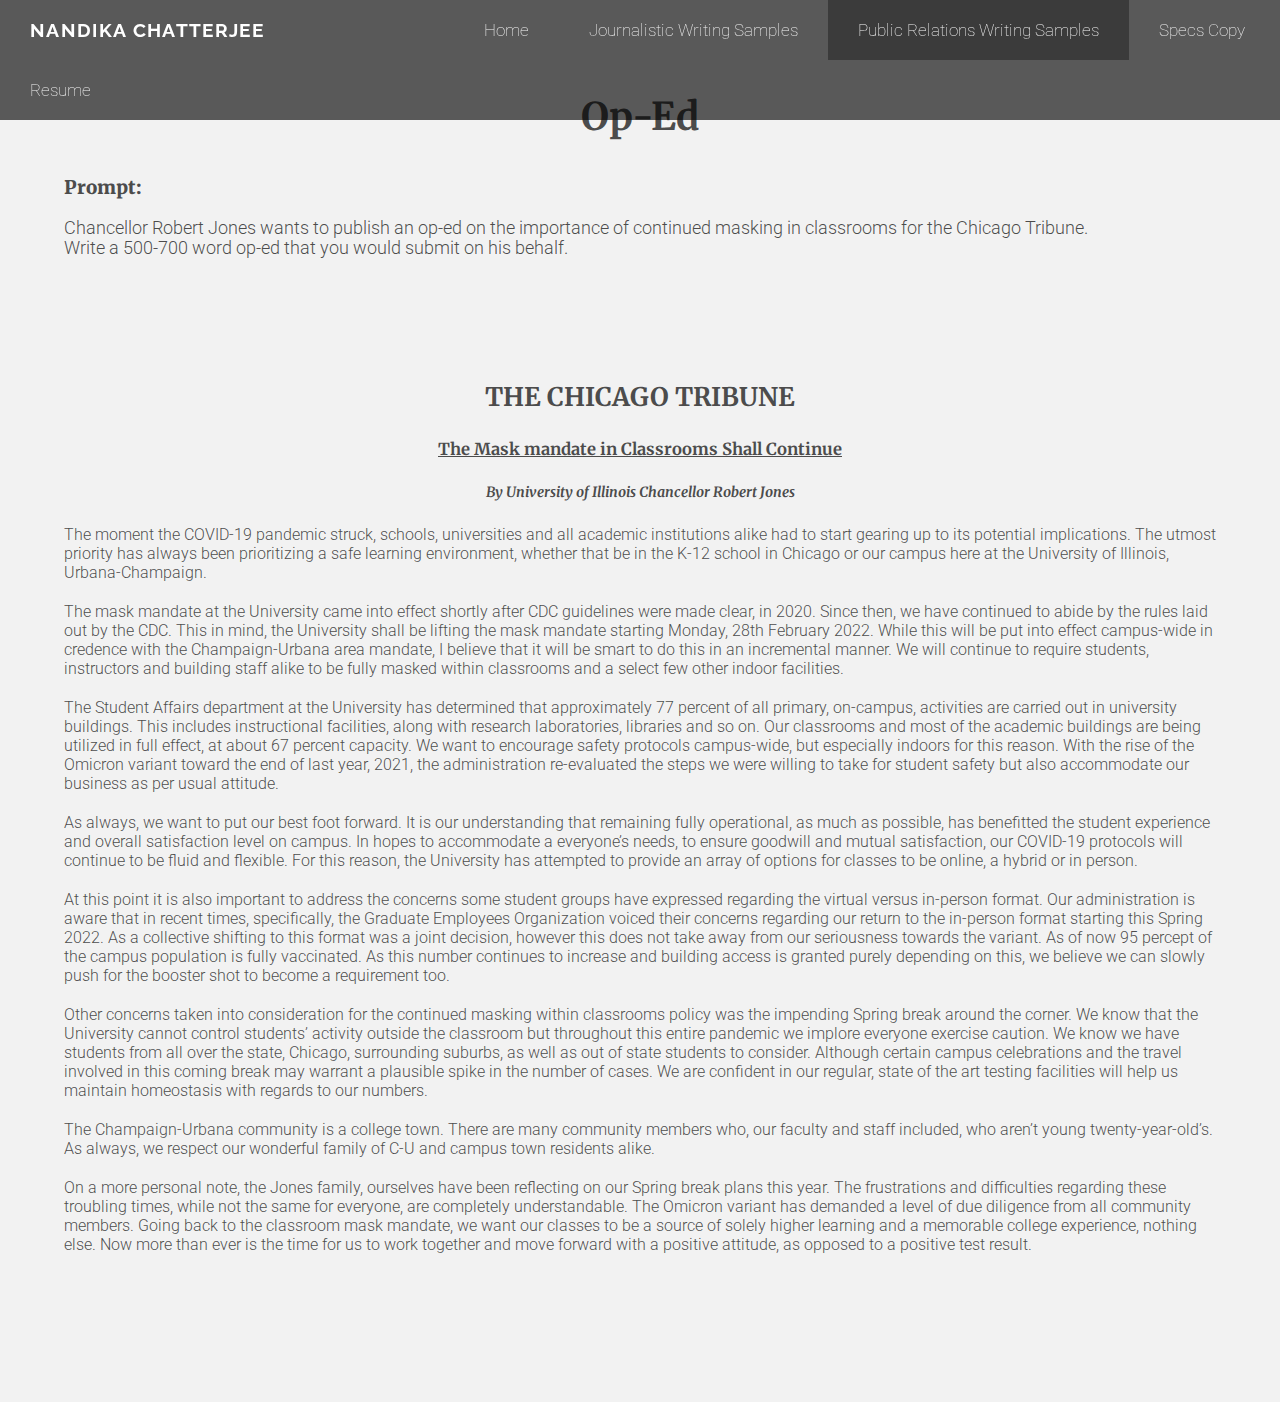
<file: oped.html>
<!DOCTYPE html>
<html lang="en">
    <head>
        <meta charset="utf-8" />
        <meta http-equiv="x-ua-compatible" content="ie=edge">
        <link rel="stylesheet" type ="text/css" href="css/main.css">
        <link rel="preconnect" href="https://fonts.googleapis.com">
        <link rel="preconnect" href="https://fonts.gstatic.com" crossorigin>
        <link href="https://fonts.googleapis.com/css2?family=Lato:wght@700&family=Roboto:wght@100&display=swap" rel="stylesheet">   
        <link rel="stylesheet" href="https://cdnjs.cloudflare.com/ajax/libs/font-awesome/4.7.0/css/font-awesome.min.css">
        <meta name="viewport" content="width=device-width, initial-scale=1.0, maximum-scale=1.0">
        <title>Op-Ed</title>
    </head>
    <body>
      <div class="topnav" id="myTopnav">
        <a class="nav-link" id="brand">NANDIKA CHATTERJEE</a>
        <a href="index.html" >Home</a>
        <a href="journalistic.html" >Journalistic Writing Samples</a>
        <a href="publicrelations.html" class="nav-link">Public Relations Writing Samples</a>
        <a href="specscopy.html" >Specs Copy</a>
        <a href="resume.html" >Resume</a>
        <a href="javascript:void(0);" class="icon" onclick="myFunction()">
          <i class="fa fa-bars"></i>
        </a>
      </div>

          <div class="pr-page-title"><h2 >Op-Ed</h2></div>

          <div class="pr-prompt"><h3 >Prompt:</h3> <p style="font-size: 1.1em; font-weight: 300;">Chancellor Robert Jones wants to publish an op-ed on the importance of continued masking in classrooms for the Chicago Tribune. <br>Write a 500-700 word op-ed that you would submit on his behalf.</p></div>

          <div class="pr-page-title" >

            <h3 style="font-size:2em;">THE CHICAGO TRIBUNE</h3>

            <h4 style="font-size:1.3em;"><u> The Mask mandate in Classrooms Shall Continue</u></h4>
            <h5 style="font-size:1.1em;"><i>By University of Illinois Chancellor Robert Jones </i></h5>
            
          </div><div class="pr-obj" >
        <p style="margin-bottom: 20px; ">The moment the COVID-19 pandemic struck, schools, universities and all academic institutions alike had to start gearing up to its potential implications. The utmost priority has always been prioritizing a safe learning environment, whether that be in the K-12 school in Chicago or our campus here at the University of Illinois, Urbana-Champaign.  
        </p><p style="margin-bottom: 20px; ">The mask mandate at the University came into effect shortly after CDC guidelines were made clear, in 2020. Since then, we have continued to abide by the rules laid out by the CDC. This in mind, the University shall be lifting the mask mandate starting Monday, 28th February 2022. While this will be put into effect campus-wide in credence with the Champaign-Urbana area mandate, I believe that it will be smart to do this in an incremental manner. We will continue to require students, instructors and building staff alike to be fully masked within classrooms and a select few other indoor facilities.  
        </p><p style="margin-bottom: 20px; ">The Student Affairs department at the University has determined that approximately 77 percent of all primary, on-campus, activities are carried out in university buildings. This includes instructional facilities, along with research laboratories, libraries and so on. Our classrooms and most of the academic buildings are being utilized in full effect, at about 67 percent capacity. We want to encourage safety protocols campus-wide, but especially indoors for this reason. With the rise of the Omicron variant toward the end of last year, 2021, the administration re-evaluated the steps we were willing to take for student safety but also accommodate our business as per usual attitude.  
        </p><p style="margin-bottom: 20px; ">As always, we want to put our best foot forward. It is our understanding that remaining fully operational, as much as possible, has benefitted the student experience and overall satisfaction level on campus. In hopes to accommodate a everyone’s needs, to ensure goodwill and mutual satisfaction, our COVID-19 protocols will continue to be fluid and flexible. For this reason, the University has attempted to provide an array of options for classes to be online, a hybrid or in person.  
        </p><p style="margin-bottom: 20px; ">At this point it is also important to address the concerns some student groups have expressed regarding the virtual versus in-person format. Our administration is aware that in recent times, specifically, the Graduate Employees Organization voiced their concerns regarding our return to the in-person format starting this Spring 2022. As a collective shifting to this format was a joint decision, however this does not take away from our seriousness towards the variant. As of now 95 percept of the campus population is fully vaccinated. As this number continues to increase and building access is granted purely depending on this, we believe we can slowly push for the booster shot to become a requirement too.  
        </p><p style="margin-bottom: 20px; ">Other concerns taken into consideration for the continued masking within classrooms policy was the impending Spring break around the corner. We know that the University cannot control students’ activity outside the classroom but throughout this entire pandemic we implore everyone exercise caution. We know we have students from all over the state, Chicago, surrounding suburbs, as well as out of state students to consider. Although certain campus celebrations and the travel involved in this coming break may warrant a plausible spike in the number of cases. We are confident in our regular, state of the art testing facilities will help us maintain homeostasis with regards to our numbers.  
        </p><p style="margin-bottom: 20px; ">The Champaign-Urbana community is a college town. There are many community members who, our faculty and staff included, who aren’t young twenty-year-old’s. As always, we respect our wonderful family of C-U and campus town residents alike. 
        </p><p style="margin-bottom: 20px; ">On a more personal note, the Jones family, ourselves have been reflecting on our Spring break plans this year. The frustrations and difficulties regarding these troubling times, while not the same for everyone, are completely understandable. The Omicron variant has demanded a level of due diligence from all community members. Going back to the classroom mask mandate, we want our classes to be a source of solely higher learning and a memorable college experience, nothing else. Now more than ever is the time for us to work together and move forward with a positive attitude, as opposed to a positive test result. </p>

    </div>
    <script>
      function myFunction() {
        var x = document.getElementById("myTopnav");
        if (x.className === "topnav") {
          x.className += " responsive";
        } else {
          x.className = "topnav";
        }
      }
  </script>
    



  </body>
</html>
</file>
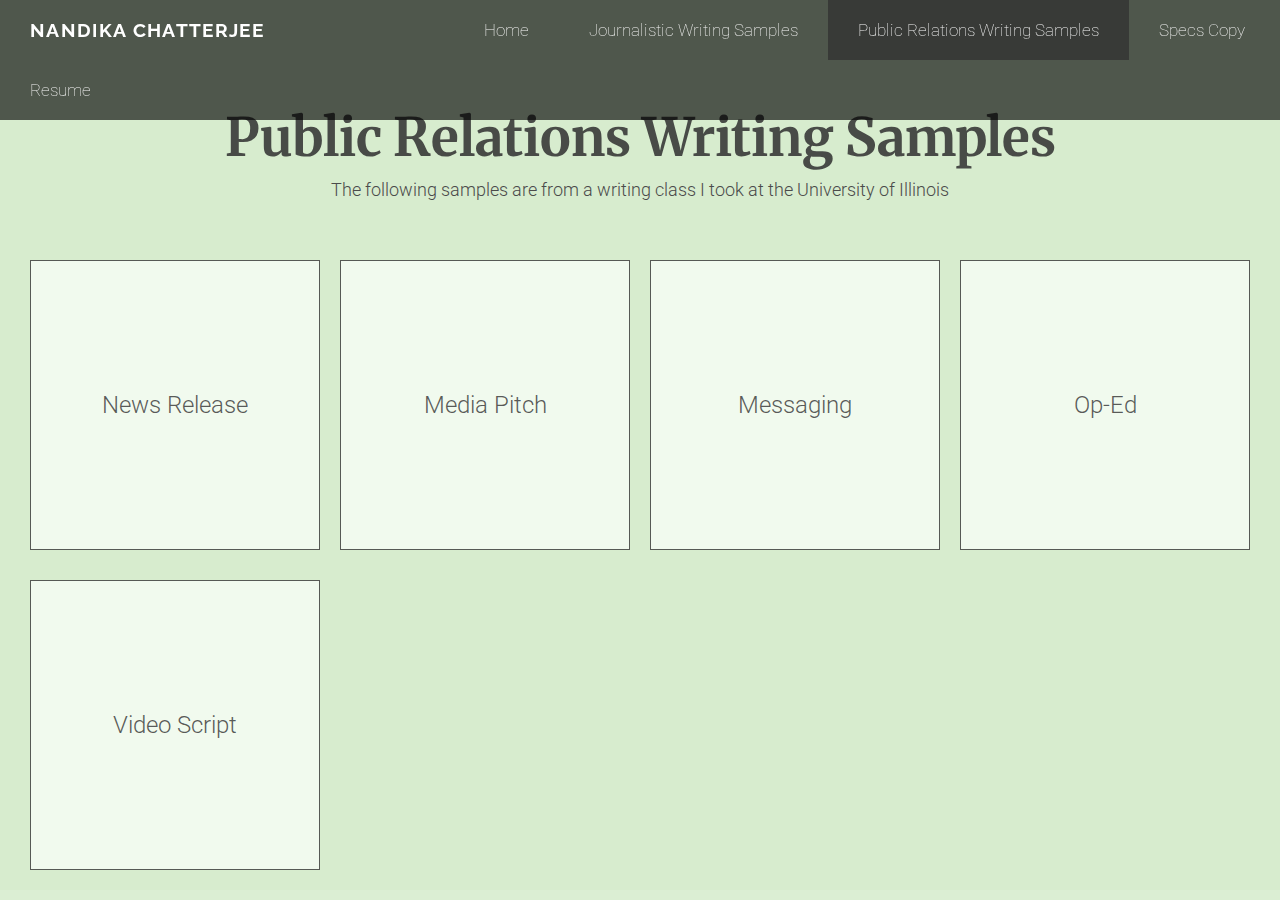
<file: publicrelations.html>
<!DOCTYPE html>
<html lang="en" style="background-color: #d6eccde1;">
    <head>
        <meta charset="utf-8" />
        <meta http-equiv="x-ua-compatible" content="ie=edge">
        <link rel="stylesheet" type ="text/css" href="css/main.css">
        <link rel="preconnect" href="https://fonts.googleapis.com">
        <link rel="preconnect" href="https://fonts.gstatic.com" crossorigin>
        <link href="https://fonts.googleapis.com/css2?family=Lato:wght@700&family=Roboto:wght@100&display=swap" rel="stylesheet">   
        <link rel="stylesheet" href="https://cdnjs.cloudflare.com/ajax/libs/font-awesome/4.7.0/css/font-awesome.min.css">
        <meta name="viewport" content="width=device-width, initial-scale=1.0, maximum-scale=1.0">
        <title>PR Writing</title>
    </head>
    <body style="background-color: #d6eccde1;" >
      <div class="topnav" id="myTopnav">
        <a class="nav-link" id="brand">NANDIKA CHATTERJEE</a>
        <a href="index.html" >Home</a>
        <a href="journalistic.html" >Journalistic Writing Samples</a>
        <a href="publicrelations.html" class="nav-link">Public Relations Writing Samples</a>
        <a href="specscopy.html" >Specs Copy</a>
        <a href="resume.html" >Resume</a>
        <a href="javascript:void(0);" class="icon" onclick="myFunction()">
          <i class="fa fa-bars"></i>
        </a>
      </div>

        <div class="page-title"><h2 >Public Relations Writing Samples</h2><h6>The following samples are from a writing class I took at the University of Illinois</h6></div>

        <div class="pr-row">

<article class="journalistic-listing">
                <a href="newsrelease.html" id="pr-listing" class="journalistic-title">News Release</a>
                <div class="journalistic-image"> 
                    <img src="journalisticimages/pr-white.jpeg">	
                </div>
              </article>

            <article class="journalistic-listing">
                <a href="mediapitch.html" id="pr-listing" class="journalistic-title">Media Pitch</a>
                <div class="journalistic-image">
                    <img src="journalisticimages/pr-white.jpeg">	
                </div>
              </article>

              <article class="journalistic-listing">
                <a href="messaging.html" id="pr-listing" class="journalistic-title">Messaging</a>
                <div class="journalistic-image">
                    <img src="journalisticimages/pr-white.jpeg">	
                </div>
              </article>

              <article class="journalistic-listing">
                <a href="oped.html" id="pr-listing" class="journalistic-title">Op-Ed</a>
                <div class="journalistic-image">
                    <img src="journalisticimages/pr-white.jpeg">	
                </div>
              </article>

              <article class="journalistic-listing">
                <a href="videoscript.html" id="pr-listing" class="journalistic-title">Video Script</a>
                <div class="journalistic-image">
                    <img src="journalisticimages/pr-white.jpeg">	
                </div>
              </article>

        </div>

        <script>
          function myFunction() {
            var x = document.getElementById("myTopnav");
            if (x.className === "topnav") {
              x.className += " responsive";
            } else {
              x.className = "topnav";
            }
          }
      </script>
        
  

  
      </body>
</html>
</file>
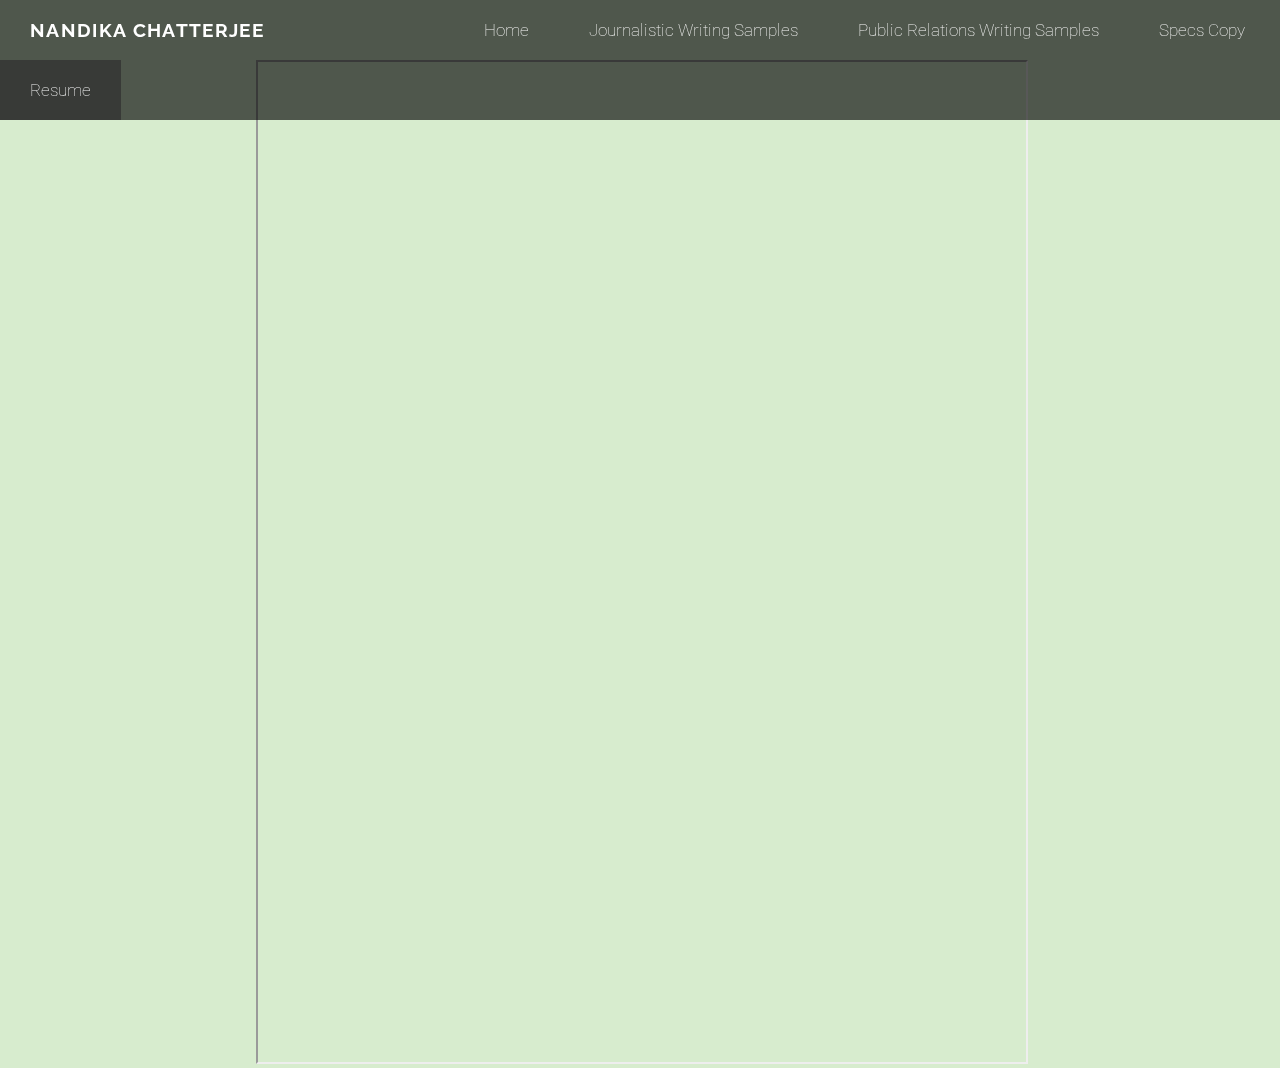
<file: resume.html>
<!DOCTYPE html>
<html lang="en" style="background-color: #d6eccde1;">
    <head>
        <meta charset="utf-8" />
        <meta http-equiv="x-ua-compatible" content="ie=edge">
        <link rel="stylesheet" type ="text/css" href="css/main.css">
        <link rel="preconnect" href="https://fonts.googleapis.com">
        <link rel="preconnect" href="https://fonts.gstatic.com" crossorigin>
        <link href="https://fonts.googleapis.com/css2?family=Lato:wght@700&family=Roboto:wght@100&display=swap" rel="stylesheet">   
        <link rel="stylesheet" href="https://cdnjs.cloudflare.com/ajax/libs/font-awesome/4.7.0/css/font-awesome.min.css">
        <meta name="viewport" content="width=device-width, initial-scale=1.0, maximum-scale=1.0">
        <title>Specs Copy</title>
    </head>
    <body style="background-color: #d6eccde1;">
      <div class="topnav" id="myTopnav">
        <a class="nav-link" id="brand">NANDIKA CHATTERJEE</a>
        <a href="index.html" >Home</a>
        <a href="journalistic.html" >Journalistic Writing Samples</a>
        <a href="publicrelations.html" >Public Relations Writing Samples</a>
        <a href="specscopy.html" >Specs Copy</a>
        <a href="resume.html" class="nav-link">Resume</a>
        <a href="javascript:void(0);" class="icon" onclick="myFunction()">
          <i class="fa fa-bars"></i>
        </a>
      </div>
      <div class="resume-format"><iframe src="assets/resume.pdf" width="100%" height="1000px"></div>
          
      <script>
        function myFunction() {
          var x = document.getElementById("myTopnav");
          if (x.className === "topnav") {
            x.className += " responsive";
          } else {
            x.className = "topnav";
          }
        }
    </script>
      



    </body>
</html>
</file>
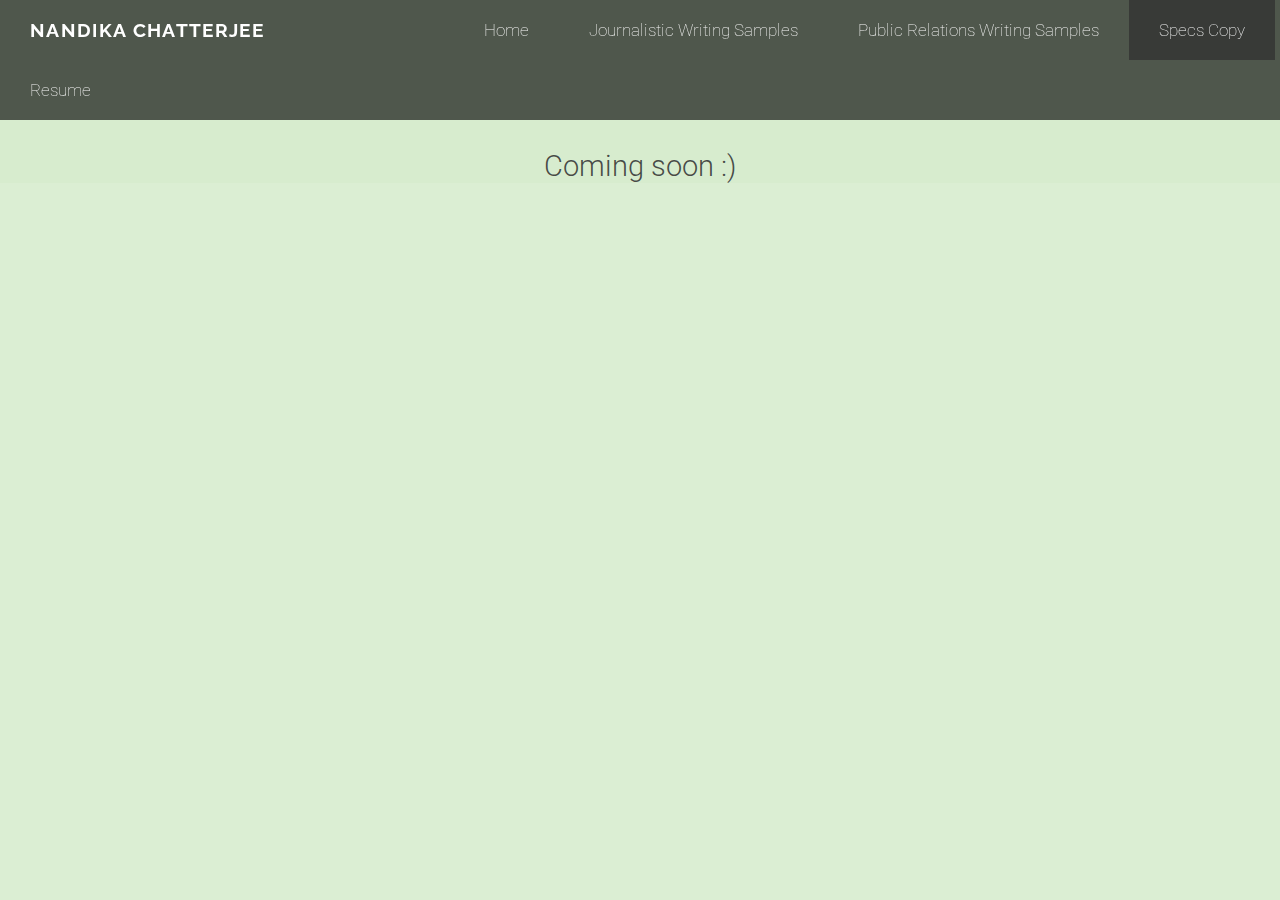
<file: specscopy.html>
<!DOCTYPE html>
<html lang="en" style="background-color: #d6eccde1;">
    <head>
        <meta charset="utf-8" />
        <meta http-equiv="x-ua-compatible" content="ie=edge">
        <link rel="stylesheet" type ="text/css" href="css/main.css">
        <link rel="preconnect" href="https://fonts.googleapis.com">
        <link rel="preconnect" href="https://fonts.gstatic.com" crossorigin>
        <link href="https://fonts.googleapis.com/css2?family=Lato:wght@700&family=Roboto:wght@100&display=swap" rel="stylesheet">   
        <link rel="stylesheet" href="https://cdnjs.cloudflare.com/ajax/libs/font-awesome/4.7.0/css/font-awesome.min.css">
        <meta name="viewport" content="width=device-width, initial-scale=1.0, maximum-scale=1.0">
        <title>Specs Copy</title>
    </head>
    <body style="background-color: #d6eccde1;">
      <div class="topnav" id="myTopnav">
        <a class="nav-link" id="brand">NANDIKA CHATTERJEE</a>
        <a href="index.html" >Home</a>
        <a href="journalistic.html" >Journalistic Writing Samples</a>
        <a href="publicrelations.html" >Public Relations Writing Samples</a>
        <a href="specscopy.html" class="nav-link">Specs Copy</a>
        <a href="resume.html" >Resume</a>
        <a href="javascript:void(0);" class="icon" onclick="myFunction()">
          <i class="fa fa-bars"></i>
        </a>
      </div>
      <div style="display: block; margin-left: auto; margin-right: auto; padding-top: 60px;width: 60%;"><h3 style="text-align:center; padding-top: 60px; font-family: Roboto; font-weight:300; font-size: 1.8em;">Coming soon :)</h3></div>
          
      <script>
        function myFunction() {
          var x = document.getElementById("myTopnav");
          if (x.className === "topnav") {
            x.className += " responsive";
          } else {
            x.className = "topnav";
          }
        }
    </script>
      



    </body>
</html>
</file>
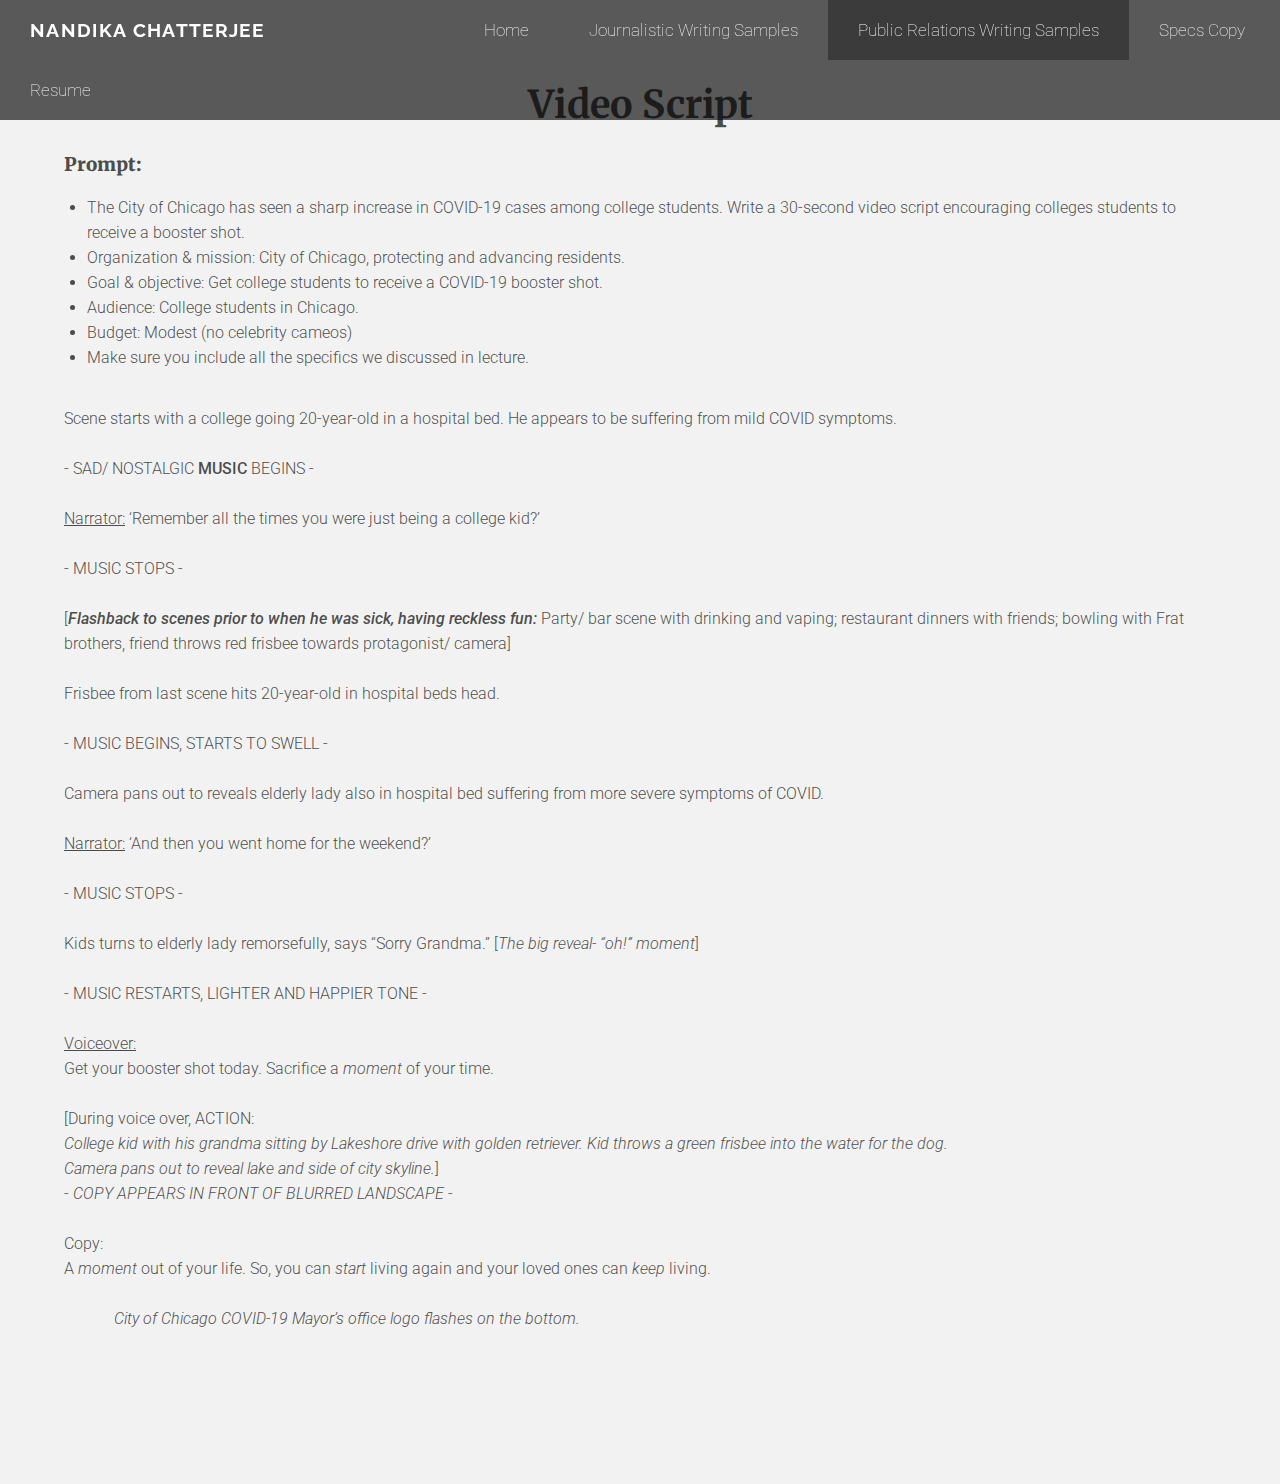
<file: videoscript.html>
<!DOCTYPE html>
<html lang="en">
    <head>
        <meta charset="utf-8" />
        <meta http-equiv="x-ua-compatible" content="ie=edge">
        <link rel="stylesheet" type ="text/css" href="css/main.css">
        <link rel="preconnect" href="https://fonts.googleapis.com">
        <link rel="preconnect" href="https://fonts.gstatic.com" crossorigin>
        <link href="https://fonts.googleapis.com/css2?family=Lato:wght@700&family=Roboto:wght@100&display=swap" rel="stylesheet">   
        <link rel="stylesheet" href="https://cdnjs.cloudflare.com/ajax/libs/font-awesome/4.7.0/css/font-awesome.min.css">
        <meta name="viewport" content="width=device-width, initial-scale=1.0, maximum-scale=1.0">
        <title>Video Script</title>
    </head>
    <body>
      <div class="topnav" id="myTopnav">
        <a class="nav-link" id="brand">NANDIKA CHATTERJEE</a>
        <a href="index.html" >Home</a>
        <a href="journalistic.html" >Journalistic Writing Samples</a>
        <a href="publicrelations.html" class="nav-link">Public Relations Writing Samples</a>
        <a href="specscopy.html" >Specs Copy</a>
        <a href="resume.html" >Resume</a>
        <a href="javascript:void(0);" class="icon" onclick="myFunction()">
          <i class="fa fa-bars"></i>
        </a>
      </div>

          <div class="pr-page-title" style="line-height:25px;"><h2 >Video Script</h2></div>

          <div class="pr-prompt"><h3 >Prompt:</h3> <ul>
            <li>The City of Chicago has seen a sharp increase in COVID-19 cases among college students. Write a 30-second video script encouraging colleges students to receive a booster shot.</li>

            <li>Organization & mission: City of Chicago, protecting and advancing residents.</li>
              
            <li>Goal & objective: Get college students to receive a COVID-19 booster shot.</li>
              
            <li>Audience: College students in Chicago.</li>
              
            <li>Budget: Modest (no celebrity cameos)</li>
              
            <li>Make sure you include all the specifics we discussed in lecture.</li>
        </ul></div>

          <div class="pr-obj" >
            <p style="line-height:25px;margin-bottom:25px; font-weight:300;">Scene starts with a college going 20-year-old in a hospital bed. He appears to be suffering from mild COVID symptoms.  </p>

  

            <p style="line-height:25px;margin-bottom:25px; font-weight:300;">- SAD/ NOSTALGIC <strong style="font-weight: 500;">MUSIC</strong> BEGINS - </p>
            
             
            
            <p style="line-height:25px;margin-bottom:25px; font-weight:300;"><u>Narrator:</u> ‘Remember all the times you were just being a college kid?’ </p>
            
             
            
            <p style="line-height:25px;margin-bottom:25px; font-weight:300;">- MUSIC STOPS -  </p>
            
             
            
            <p style="line-height:25px;margin-bottom:25px; font-weight:300;">[<i style="font-weight: 500;">Flashback to scenes prior to when he was sick, having reckless fun:</i> Party/ bar scene with drinking and vaping; restaurant dinners with friends; bowling with Frat brothers, friend throws red frisbee towards protagonist/ camera] </p>
            
             
            
            <p style="line-height:25px;margin-bottom:25px; font-weight:300;">Frisbee from last scene hits 20-year-old in hospital beds head.  </p>
            
             
            
            <p style="line-height:25px;margin-bottom:25px; font-weight:300;">- MUSIC BEGINS, STARTS TO SWELL - </p>
            
             
            
            <p style="line-height:25px;margin-bottom:25px; font-weight:300;">Camera pans out to reveals elderly lady also in hospital bed suffering from more severe symptoms of COVID.  </p>
            
             
            
            <p style="line-height:25px;margin-bottom:25px; font-weight:300;"><u>Narrator:</u> ‘And then you went home for the weekend?’ </p>
            
             
            
            <p style="line-height:25px;margin-bottom:25px; font-weight:300;">- MUSIC STOPS - </p>
            
             
            
            <p style="line-height:25px;margin-bottom:25px; font-weight:300;">Kids turns to elderly lady remorsefully, says “Sorry Grandma.” [<i>The big reveal- “oh!” moment</i>] </p>
            
             
            
            <p style="line-height:25px;margin-bottom:25px; font-weight:300;">- MUSIC RESTARTS, LIGHTER AND HAPPIER TONE - </p>
            
             
            
            <p style="line-height:25px;margin-bottom:25px; font-weight:300;"><u>Voiceover:</u><br>Get your booster shot today. Sacrifice a <i>moment</i> of your time.  </p>
            
             
            
            <p style="line-height:25px;margin-bottom:25px; font-weight:300;">[During voice over, ACTION:<br>
              
              <i>College kid with his grandma sitting by Lakeshore drive with golden retriever. Kid throws a green frisbee into the water for the dog. <br>Camera pans out to reveal lake and side of city skyline.</i>]<br>
              
              - <i>COPY APPEARS IN FRONT OF BLURRED LANDSCAPE</i> - </p>
            
             
            
                <p style="line-height:25px;margin-bottom:25px; font-weight:300;">Copy: <br>A <i>moment</i> out of your life. So, you can <i>start</i> living again and your loved ones can <i>keep</i> living. </p>
            
             
            
                    <p style="line-height:25px;margin-bottom:25px; font-weight:300; text-indent: 50px;"><i>City of Chicago COVID-19 Mayor’s office logo flashes on the bottom. </i></p>
            
             
            
             
            
             

    </div>
    <script>
      function myFunction() {
        var x = document.getElementById("myTopnav");
        if (x.className === "topnav") {
          x.className += " responsive";
        } else {
          x.className = "topnav";
        }
      }
  </script>
    



  </body>
</html>
</file>
<file: css/main.css>
@import url("https://fonts.googleapis.com/css?family=Source+Sans+Pro:400,700|Raleway:400,800,900");
@import url('https://fonts.googleapis.com/css2?family=Merriweather:wght@700;900&family=Montserrat:wght@700&family=Roboto:wght@100;300;400;500;700&display=swap');
html, body, ul {
    margin: 0;
    padding: 0;
    border: 0;
    vertical-align: baseline;
    font-weight: 100;
    background: #f2f2f2;
    font-family: "Roboto", Helvetica, sans-serif;
    color: rgba(46, 46, 46, 0.849);
  }



  img {
    width: 100%; /* need to overwrite inline dimensions */
    height: auto;
  }
  h2 {
    margin-bottom: .2em;
    font-family: "Merriweather", Helvetica, sans-serif;
    font-weight: 700;
    text-align: center;
    font-size: 3em;
    color:rgba(46, 46, 46, 0.849);
  }
  h6 {
      margin: 0;
    font-family: "Roboto", Helvetica, sans-serif;
    font-weight: 300;
    text-align: center;
    font-size: 1em;
    color:rgb(75, 75, 75);
  }
  .grid-row {
    display: grid;
    grid-template-columns: repeat(auto-fill, minmax(300px, 1fr));
    grid-gap: 1em;
    top: 100px;
    margin-left: 15px;
    margin-right: 15px;
  }

  .pr-row {
    display: grid;
    grid-template-columns: repeat(auto-fill, minmax(300px, 1fr));
    top: 100px;
    margin-left: 20px;
    margin-right: 20px;
  }

  /* hover styles */
  .journalistic-listing {
    position: relative;
    margin: 10px 10px 20px 10px;
    
  }
  
  .journalistic-image {
    line-height: 0;
    overflow: hidden;
    border: solid rgba(70, 70, 70, 0.74) 1pt;
  }
  
  .journalistic-image img {
    filter: blur(0px);
    transition: filter 0.3s ease-in;
    transform: scale(1.1);
  }
  
  .journalistic-title {
    -webkit-box-sizing: border-box; 
    -moz-box-sizing: border-box;    
    box-sizing: border-box; 
    font-size: 1.5em;
    font-weight: 100;
    
    text-decoration: none;
    text-align: center;
    z-index: 1;
    position: absolute;
    height: 100%;
    width: 100%;
    padding: 20px;
    top: 0;
    left: 0;
    opacity: 0;
    transition: opacity .3s;
    background: rgba(54, 54, 54, 0.699);
    color: white;
    
    
    /* position the text in t’ middle*/
    display: flex;
    align-items: center;
    justify-content: center;
  }
  
  .journalistic-listing:hover .journalistic-title {
    opacity: 1;
  }
  
  .journalistic-listing:hover .journalistic-image img {
    filter: blur(2px);
  }

  #pr-listing {
    background: #c6e9b93f;
    opacity: 1;
    font-size: 1.5em;
    font-weight: 300;
    color: rgba(54, 54, 54, 0.815);
    transition: .3s;
    border: solid rgba(70, 70, 70, 0.74) 1pt;
    
  }
  #pr-listing:hover {
    background: rgba(54, 54, 54, 0.699);
    color: white;
  }

  .topnav {
    overflow: hidden;
    background-color: #000000a1;
    position: fixed;
    width:100%;
    z-index: 9999;
  }
  
  .topnav a {
    float: left;
    display: block;
    color: #f2f2f2;
    text-align: center;
    padding: 0 30px;
    text-decoration: none;
    font-size: 17px;
    height: 60px; /* should be the same as line-height */
    line-height: 60px;
  }
  
  .topnav a:hover {
    background-color: rgba(46, 46, 46, 0.712);
    transition: .2s;
  }
  
  .topnav .nav-link {
    background-color: rgba(46, 46, 46, 0.712);
  }
  
  .topnav .icon {
    display: none;
    padding: 0 30px;
  }
  

  #brand {
    padding-right: 190px;
      font-weight: 700;
      font-size: 1.2em;
      letter-spacing: 1pt;
      font-family: "Raleway";
      color: white;
  }

  #brand {
    background: #00000000;

  }

  .page-title {
    padding-top: 60px;
    font-weight: 700;
    font-size: 1.1em;
    padding-bottom: 50px;
    font-family: "Merriweather";
  }

  .pr-page-title {
    padding-top: 60px;
    font-weight: 700;
    font-size: 0.8em;
    text-align: center;
    font-family: "Merriweather";
  }


  .pr-obj {
    padding-left:5%;
    padding-right:5%;
    padding-bottom: 10%;
  }

  .pr-prompt {
    padding-left:5%;
    padding-right:5%;
    padding-bottom: 20px;
    padding-top: 10px;
  }

  .pr-prompt ul, ol {
    padding-left: 2%;
  }

  .pr-prompt li {
    line-height: 25px;
  }


  .pr-obj p, li {
    font-weight: 300;
  }

  .pr-obj h3,  .pr-prompt h3 {
    font-family: "Merriweather";
    font-weight: 900;
  }

  .home-listing {
    position: relative;
    text-align: center;
  }

  .home-image {
    opacity: 0.7;
  }

  .typewriter {
    display: flex;
    align-items: center;
    justify-content: center;
    position: absolute;
    top: 35%;
    left: 26%;
    z-index: 0.999;
  }

.typewriter h1 {
  color: rgba(37, 37, 37, 0.897);
  font-family: 'Merriweather', Courier, monospace;
  font-size: 3.8vw;
  font-weight: 900;
  overflow: hidden; /* Ensures the content is not revealed until the animation */
  border-right: .15em solid rgb(44, 44, 44); /* The typwriter cursor */
  white-space: nowrap; /* Keeps the content on a single line */
  margin: 0 auto; /* Gives that scrolling effect as the typing happens */

  animation: 
    typing 3.5s steps(30, end),
    blink-caret 0.5s step-end infinite;
}

/* The typing effect */
@keyframes typing {
  from { width: 0 }
  to { width: 100% }
}

/* The typewriter cursor effect */
@keyframes blink-caret {
  from, to { border-color: rgba(32, 32, 32, 0.849); }
  50% { border-color: transparent }
}

.about-prompt {
  display: flex;
    align-items: center;
    justify-content: center;
    position: absolute;
    
    top: 46%;
    left: 38%;
    animation: fadeIn linear 6s;
}

.about-prompt h6 {
  font-size: 1.5vw;
    font-family: Roboto;
  font-weight: 400;
  color: rgba(46, 46, 46, 0.849);
}


@keyframes fadeIn {
  0% {opacity:0;}
  66% {opacity:0;}
  100% {opacity:1;}
}

/* About color */
.about-page {
  margin: -5px;
  padding-top: 12%;
  padding-bottom: 55%;
  /* background: #498561c0; */
  /* background: #77bc94; */
  background: #d6eccde1;
  display: flex;
    align-items: center;
  position: relative;
}

.about-page img {
  width:20%;
  border: solid rgba(70, 70, 70, 0.74) 2pt;
  border-radius: 2pt;
  display: flex;
    align-items: center;
    justify-content: center;
    position: absolute;
}

.about-page .img1 {
  top:15%;left:73%;
}

.about-page .img2 {
  top:15%;left:7%;
}

.about-page .img3 {
  top:40%;left:73%;
}

.about-page .img4 {
  top:58%;left:7%;
}

.about-section {
  width: 40%; 
  position: absolute; 
  text-align: center; 
  top:23%;
  left:30%;
  color: rgba(46, 46, 46, 0.849);
}

.about-section h2 {
  font-size:2.3vw; 
  font-weight: 900;
  display: inline;
  vertical-align: top;
  line-height: 3.8vw;
}

.about-section p {
  font-size:1.3vw; 
  font-weight: 300;
  display: inline;
  vertical-align: top;
  line-height: 3.2vw;
}

.resume-format {
  display: block; 
  margin-left: auto; 
  margin-right: auto; 
  padding-top: 60px;
  width: 60%;
}
  
  /* for touch screen devices */

  @media screen and (max-width: 600px) {
    .topnav a:not(:first-child) {display: none;}
    .topnav a.icon {
      float: right;
      display: block;
      height: 60px; /* should be the same as line-height */
      line-height: 60px;
    }

    #brand {
      padding-right: 0;
      height: 60px; /* should be the same as line-height */
      line-height: 60px;
    }

    .resume-format {
      width:100%;
    }

    .typewriter {
      top: 45%;
      left: 13%;
    }

    .about-prompt{
      top: 62%;
      left: 33%;
    }

    .typewriter h1 {
      font-size: 6vw;
    }

    .about-prompt h6 {
      font-size: 2.5vw;
    }

    .about-page img {
      width: 35%
    }

    .about-page .img1 {
      top:245%;left:55%;
      margin-bottom: 20%;
    }

    .about-page .img2 {
      top:165%;left:10%;
    }

    .about-page .img3 {
      top:165%;left:55%;
    }

    .about-page .img4 {
      top:245%;left:10%;
      margin-bottom: 20%;
    }
    
    .about-section {
      width: 90%; 
      position: absolute; 
      text-align: center; 
      top:10%;
      left:5%;
    }

    .about-section h2 {
      font-size:3.8vw; 
      line-height: 50px;
    }
    
    .about-section p {
      font-size:2.8vw; 
    }

  }
  
  @media screen and (max-width: 600px) {
    .topnav.responsive {position: relative;}
    .topnav.responsive .icon {
      position: absolute;
      right: 0;
      top: 0;
    }
    .topnav.responsive a {
      float: none;
      display: block;
      text-align: left;
    }
  }


  @media (hover: none) { 
    .journalistic-title {
      opacity: 1;
    }
    .journalistic-image img {
      filter: blur(2px);
    }
  }
</file>
